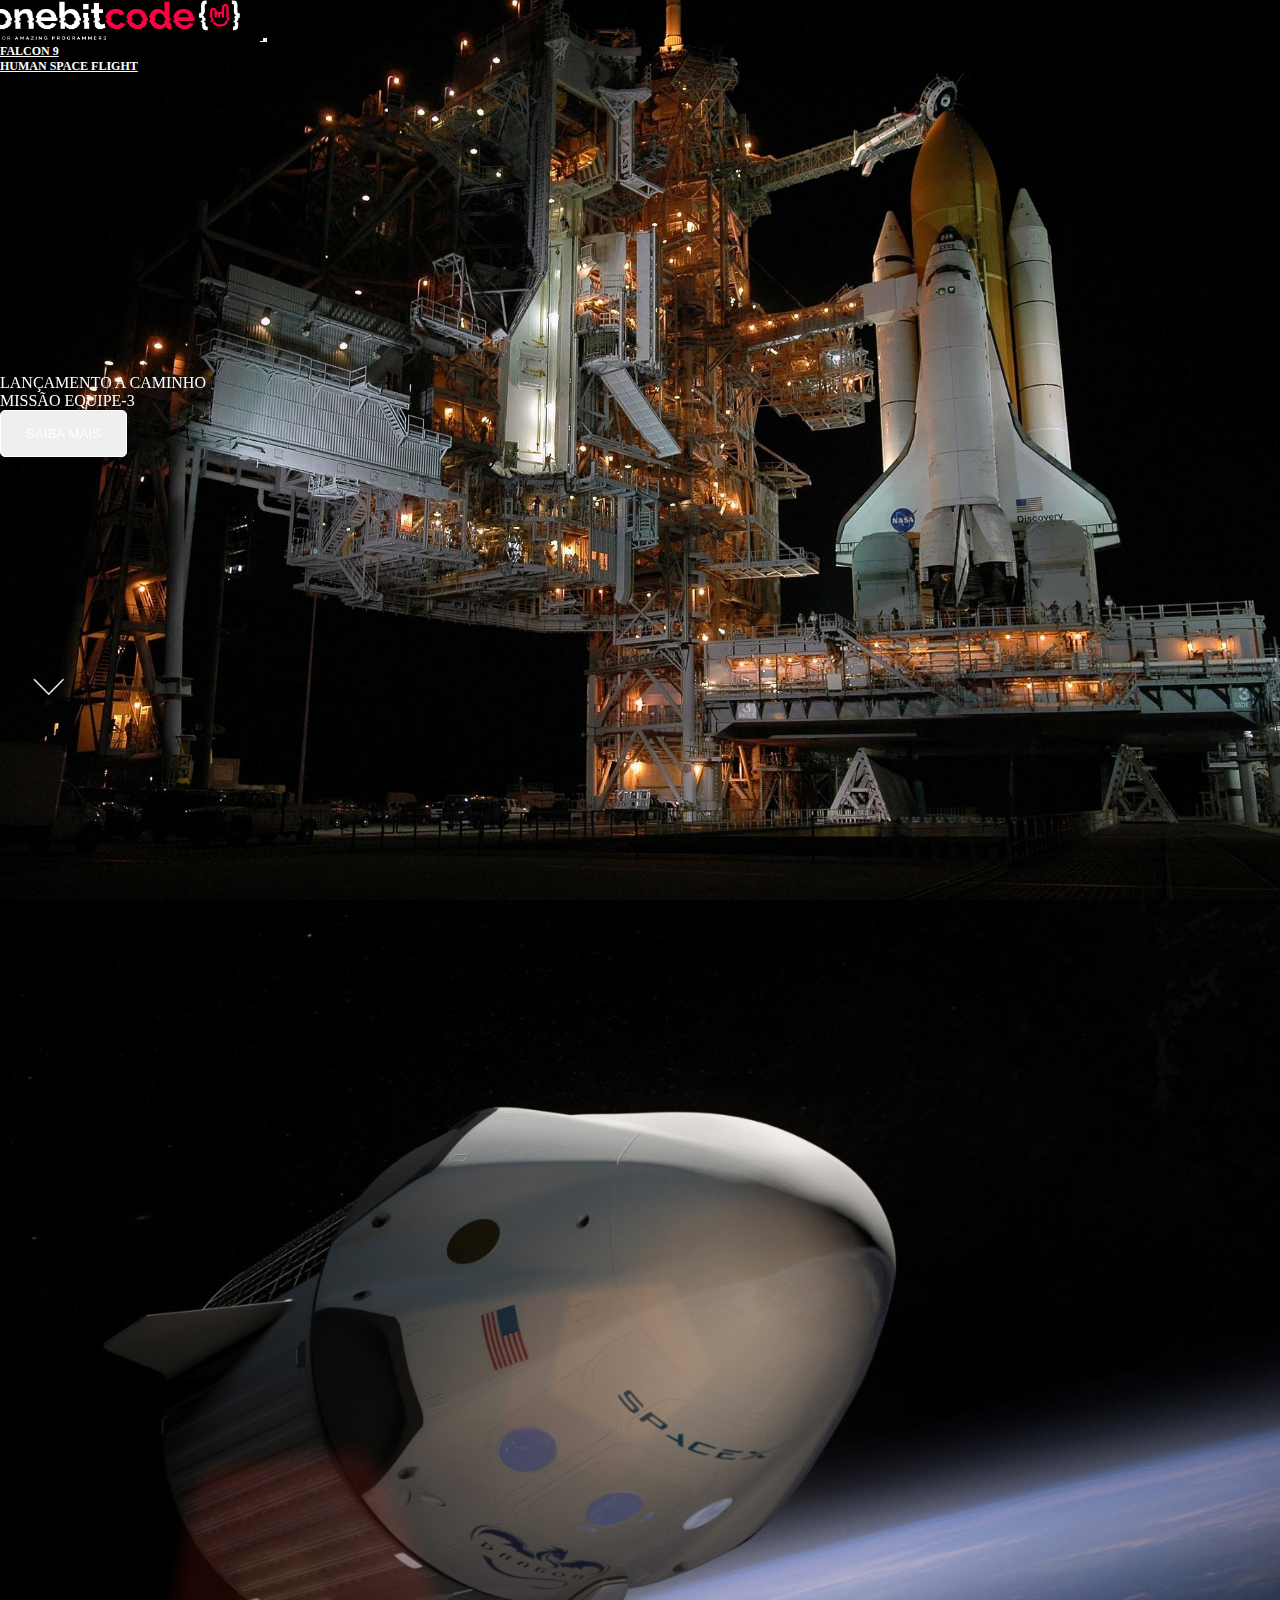
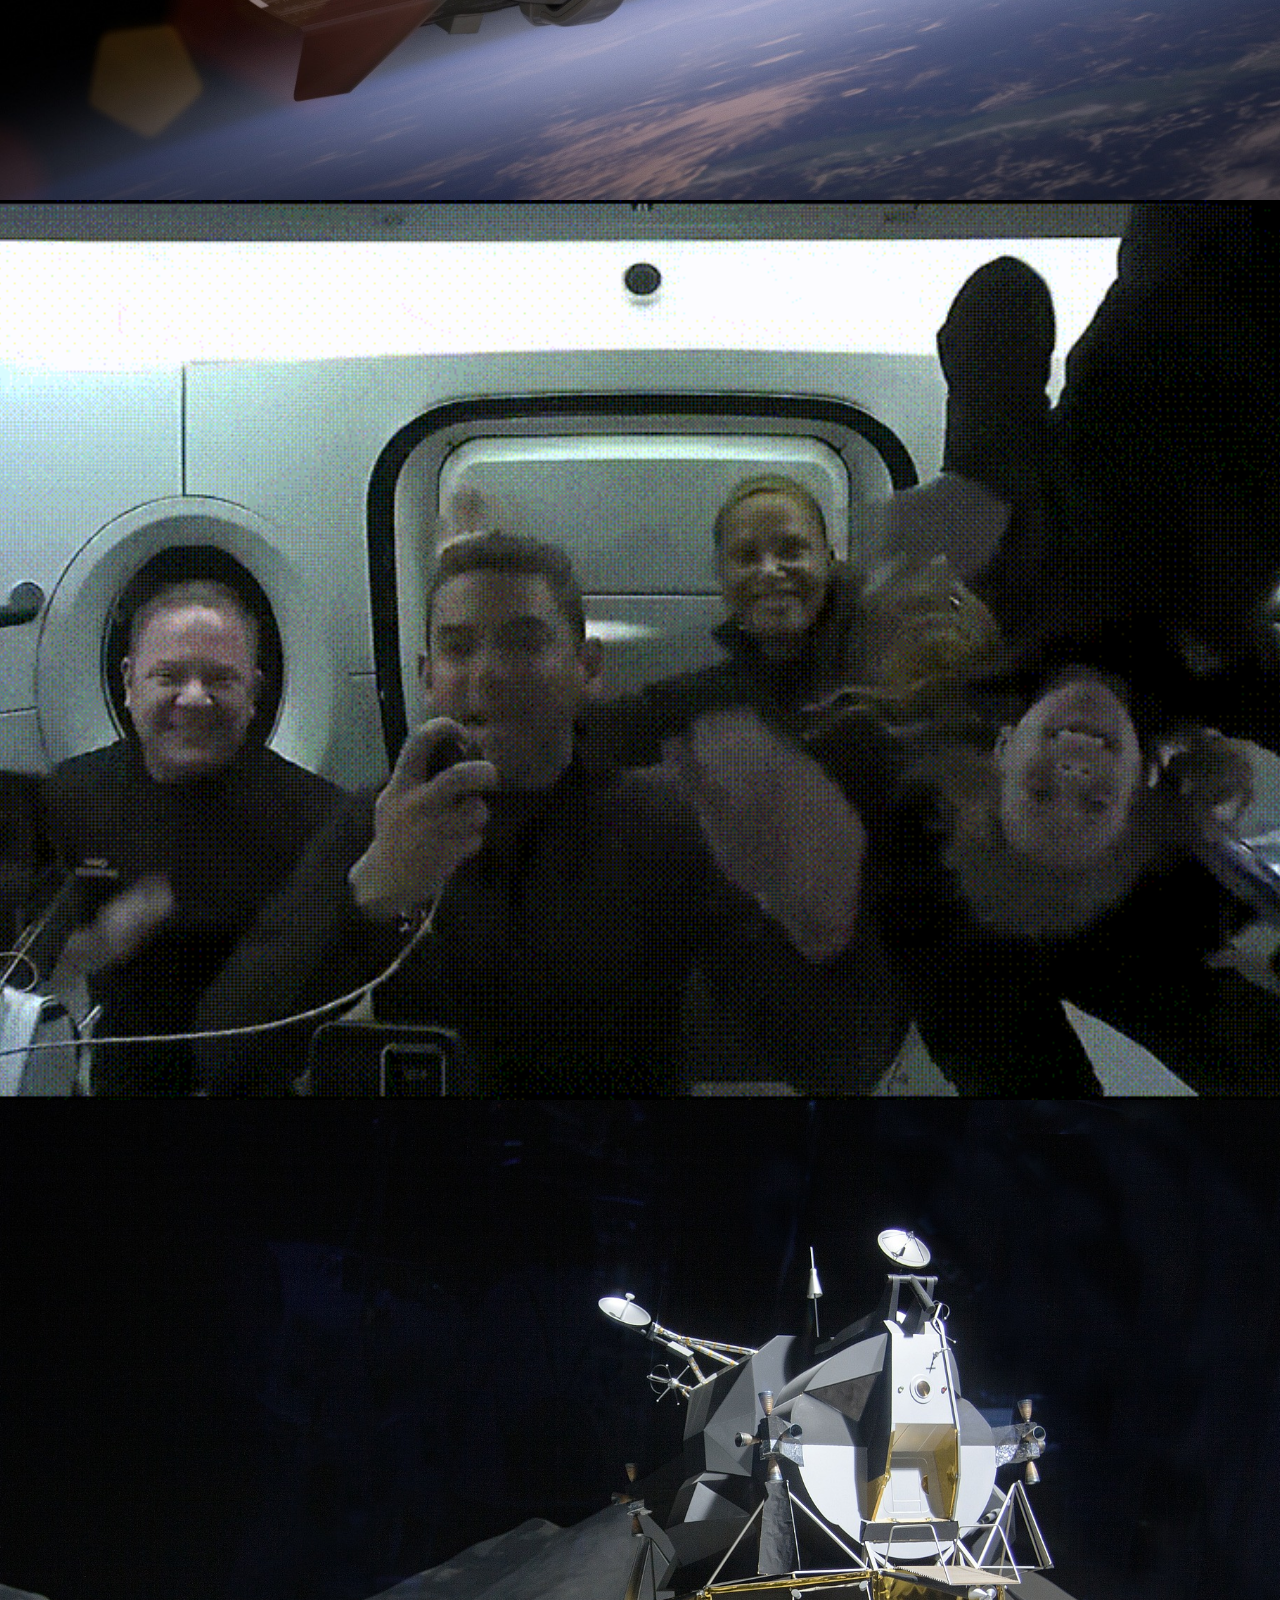
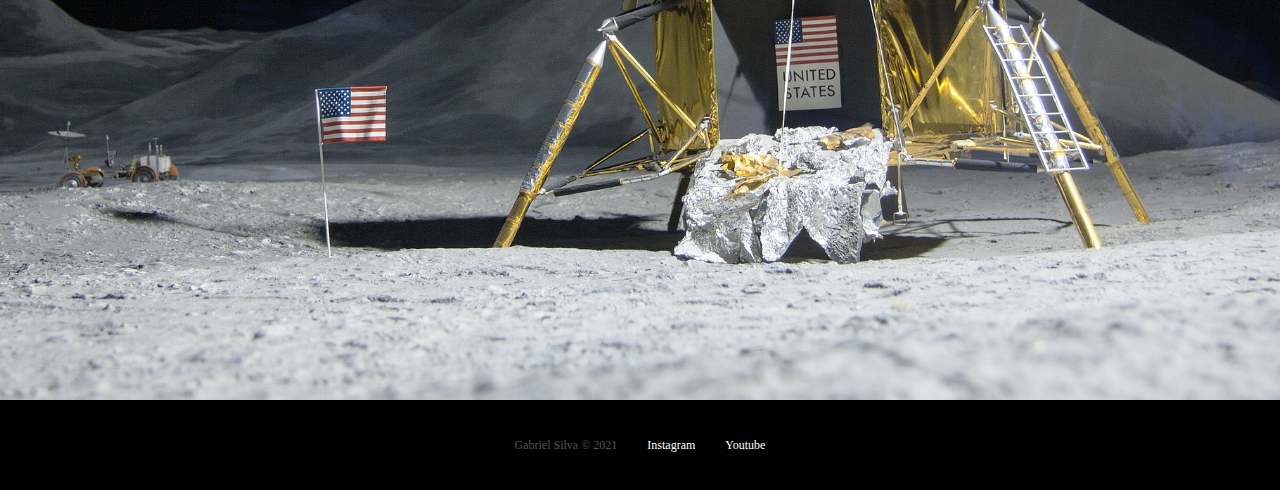
<file: index.html>
<!DOCTYPE html>
<html lang="pt-br">

<head>
    <meta charset="UTF-8">
    <meta http-equiv="X-UA-Compatible" content="IE=edge">
    <meta name="viewport" content="width=device-width, initial-scale=1.0">

    <!--Instalação CSS-->
    <link href="https://cdn.jsdelivr.net/npm/bootstrap@5.1.3/dist/css/bootstrap.min.css" rel="stylesheet"
        integrity="sha384-1BmE4kWBq78iYhFldvKuhfTAU6auU8tT94WrHftjDbrCEXSU1oBoqyl2QvZ6jIW3" crossorigin="anonymous">
    <!-- Link CSS -->
    <link rel="stylesheet" href="./css/style.css">
    <!-- Link FAVICON -->
    <link rel="shortcut icon" href="./images/favicon.png" type="image/x-icon">
    <!-- Link Lib Animation-->
    <link rel="stylesheet" href="https://unpkg.com/aos@next/dist/aos.css" />
    <title>OnebitX</title>
</head>

<body>

    <div class="container-fluid container00 container01">
        <div class="container">
            <header class="header">
                <nav class="navbar navbar-expand-lg navbar-dark bg-transparent pt-4">
                    <div class="container-fluid">
                        <a class="navbar-brand" href="/index.html">
                            <img src="./images/logo-obc-2021-darkbg.png" class="logoNav" alt="logoOneBitCode">
                        </a>
                        <button class="navbar-toggler" type="button" data-bs-toggle="collapse"
                            data-bs-target="#navbarNav" aria-controls="navbarNav" aria-expanded="false"
                            aria-label="Toggle navigation">
                            <span class="navbar-toggler-icon"></span>
                        </button>
                        <div class="collapse navbar-collapse navBarColor" id="navbarNav">
                            <ul class="navbar-nav">
                                <li class="nav-item">
                                    <a class="nav-link" id="navItem" href="./pages/falcon9.html">FALCON 9</a>
                                </li>
                                <li class="nav-item">
                                    <a class="nav-link" id="navItem" href="./pages/human_space.html">HUMAN SPACE
                                        FLIGHT</a>
                                </li>
                            </ul>
                        </div>
                    </div>
                </nav>
            </header>
        </div>
        <div class="container titlePadding" data-aos="fade-up" data-aos-duration="1500">
            <p class="h5">LANÇAMENTO A CAMINHO</p>
            <P class="h1">MISSÃO EQUIPE-3</P>
            <button type="button" class="btn btn-outline-light mt-5">SAIBA MAIS</button>
        </div>
        <div class="container text-center">
            <img src="./images/home/arrowDown.gif" alt="arrowDown" class="arrowDown" />
        </div>
    </div>
    <div class="container-fluid container00 container02">
        <div class="container titlePadding" data-aos="fade-right" data-aos-duration="1500">
            <p class="h5">MISSÃO CONCLUÍDA</p>
            <p class="h1 shortTitle">MISSÃO EQUIPE-2 RETORNOU PARA A TERRA</p>
            <button type="button" class="btn btn-outline-light mt-5">SAIBA MAIS</button>
        </div>
    </div>
    <div class="container-fluid container00 container03">
        <div class="container titlePadding" data-aos="fade-down" data-aos-duration="1500">
            <p class="h5">MISSÃO CONCLUÍDA</p>
            <p class="h1 shortTitle">DRAGON RETORNOU PARA A TERRA</p>
            <button type="button" class="btn btn-outline-light mt-5">SAIBA MAIS</button>
        </div>
    </div>
    <div class="container-fluid container00 container04">
        <div class="container titlePadding" data-aos="fade-down-right" data-aos-duration="1500">
            <p class="h1 mediumTitle">STARSHIP POUSA ASTRONAUTAS DA NASA NA LUA</p>
            <button type="button" class="btn btn-outline-light mt-5">SAIBA MAIS</button>
        </div>
    </div>
    <footer class="container-fluid footer">
        <span class="obcFooter">Gabriel Silva &copy; 2021</span>
        <a href="www.instagram.com/bielsilva28/" target="blank">Instagram</a>
        <a href="www.youtube.com" target="blank">Youtube</a>
    </footer>


    <!--Instalação JS-->
    <script src="https://cdn.jsdelivr.net/npm/bootstrap@5.1.3/dist/js/bootstrap.bundle.min.js"
        integrity="sha384-ka7Sk0Gln4gmtz2MlQnikT1wXgYsOg+OMhuP+IlRH9sENBO0LRn5q+8nbTov4+1p"
        crossorigin="anonymous"></script>
    <!-- Scrip Lib Animation -->
    <script src="https://unpkg.com/aos@2.3.1/dist/aos.js"></script>
    <script>AOS.init();</script>
</body>

</html>
</file>
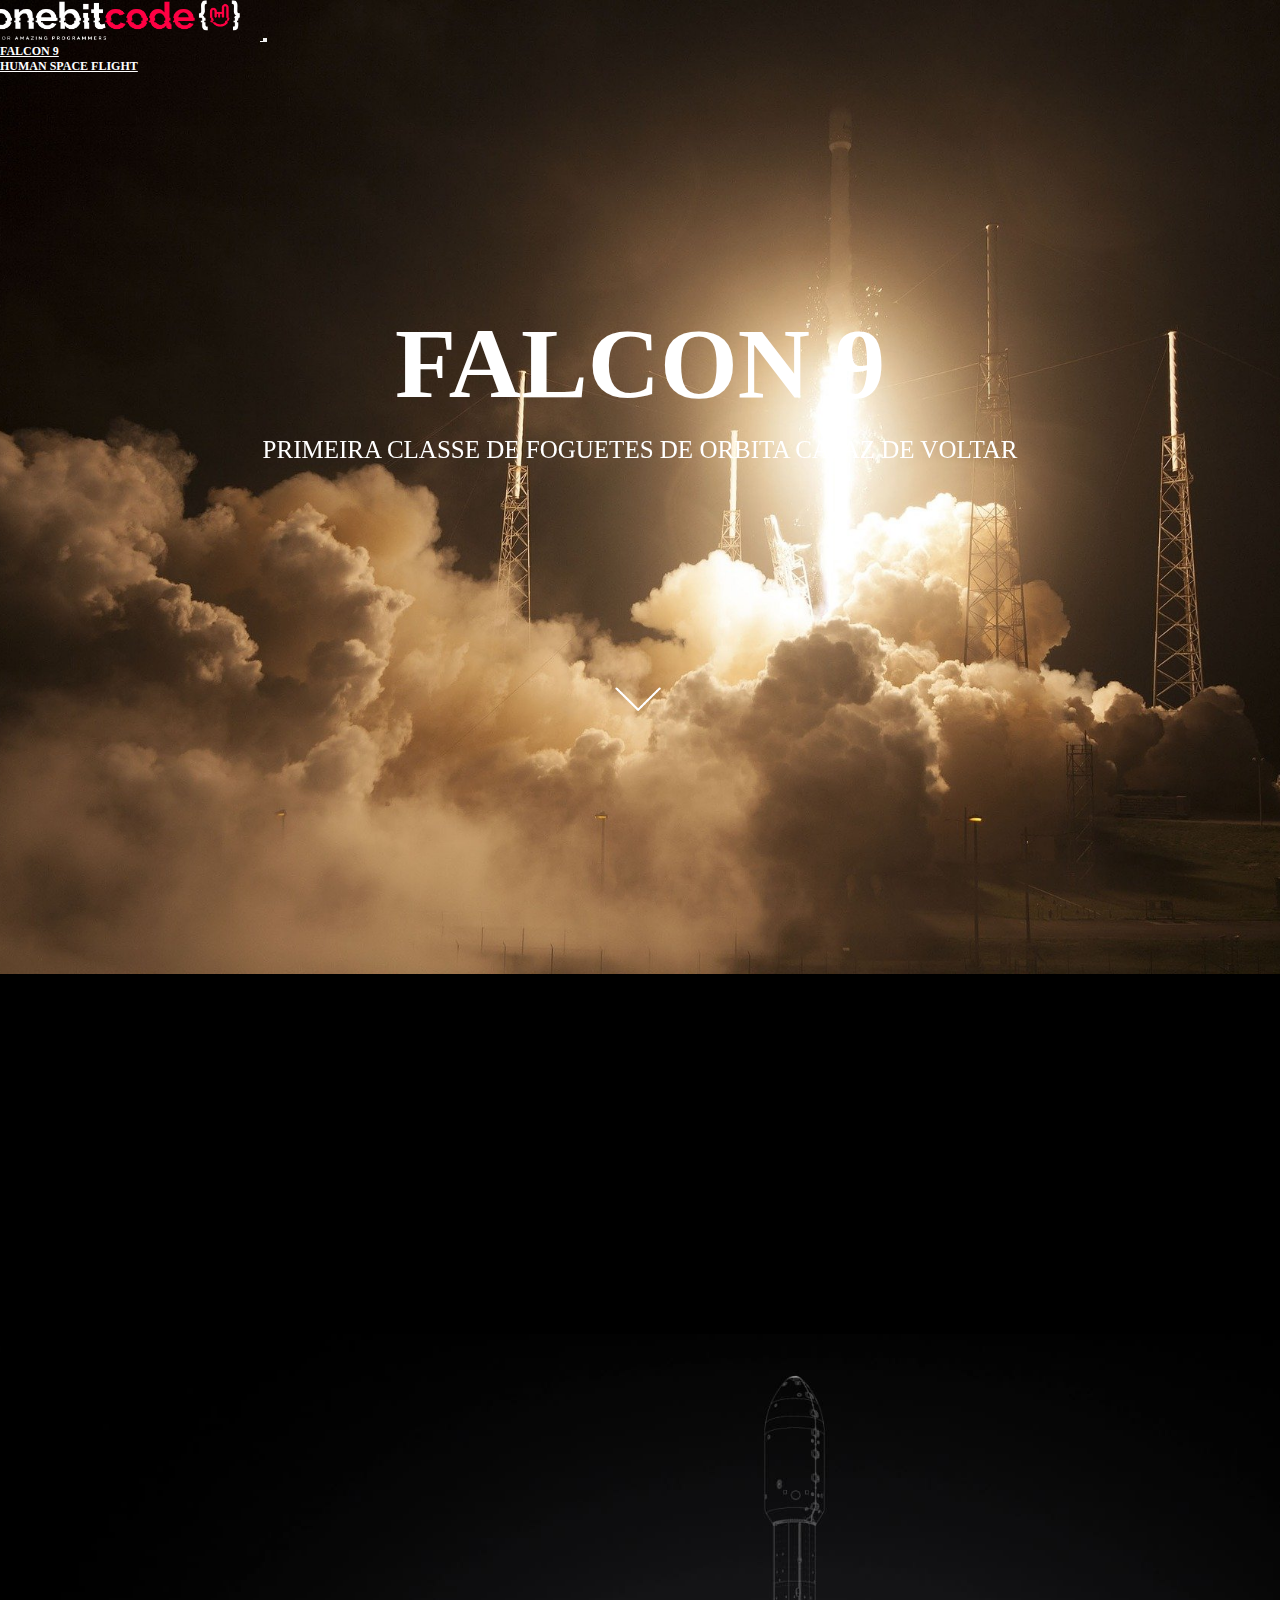
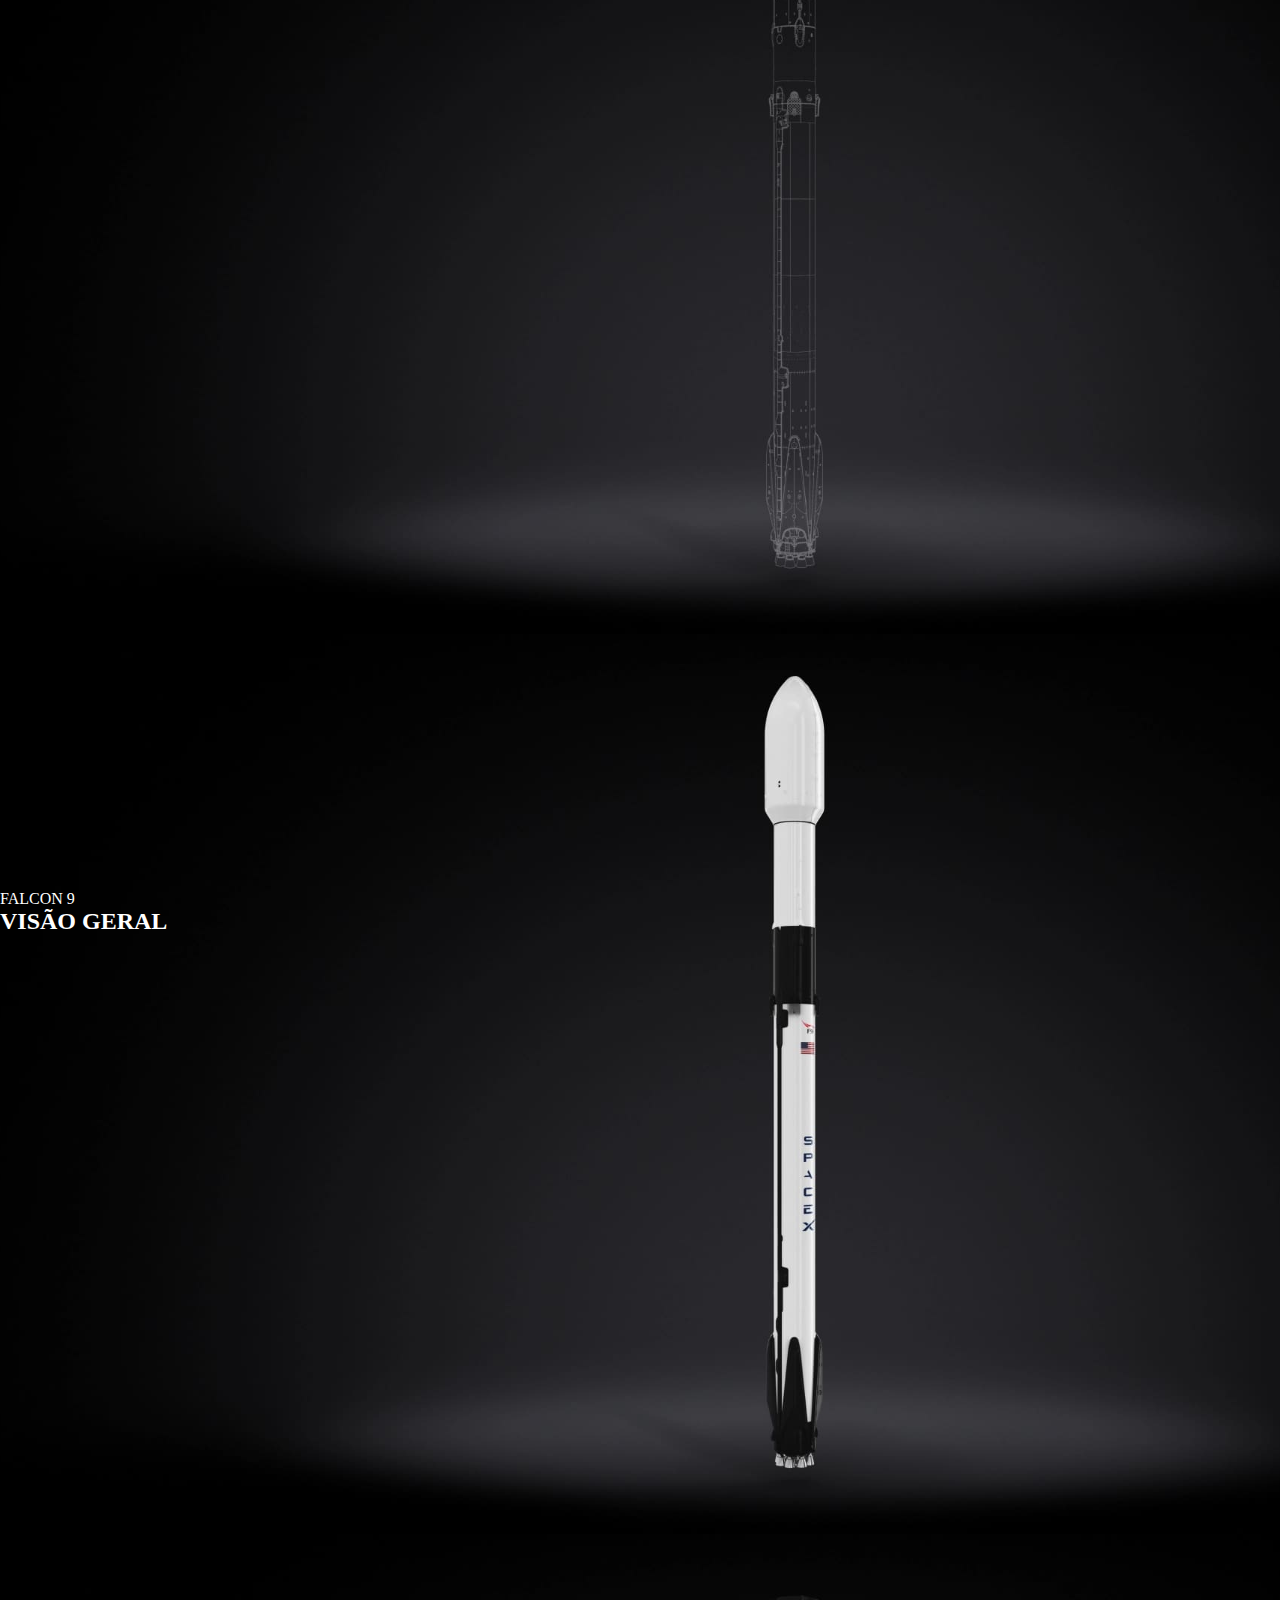
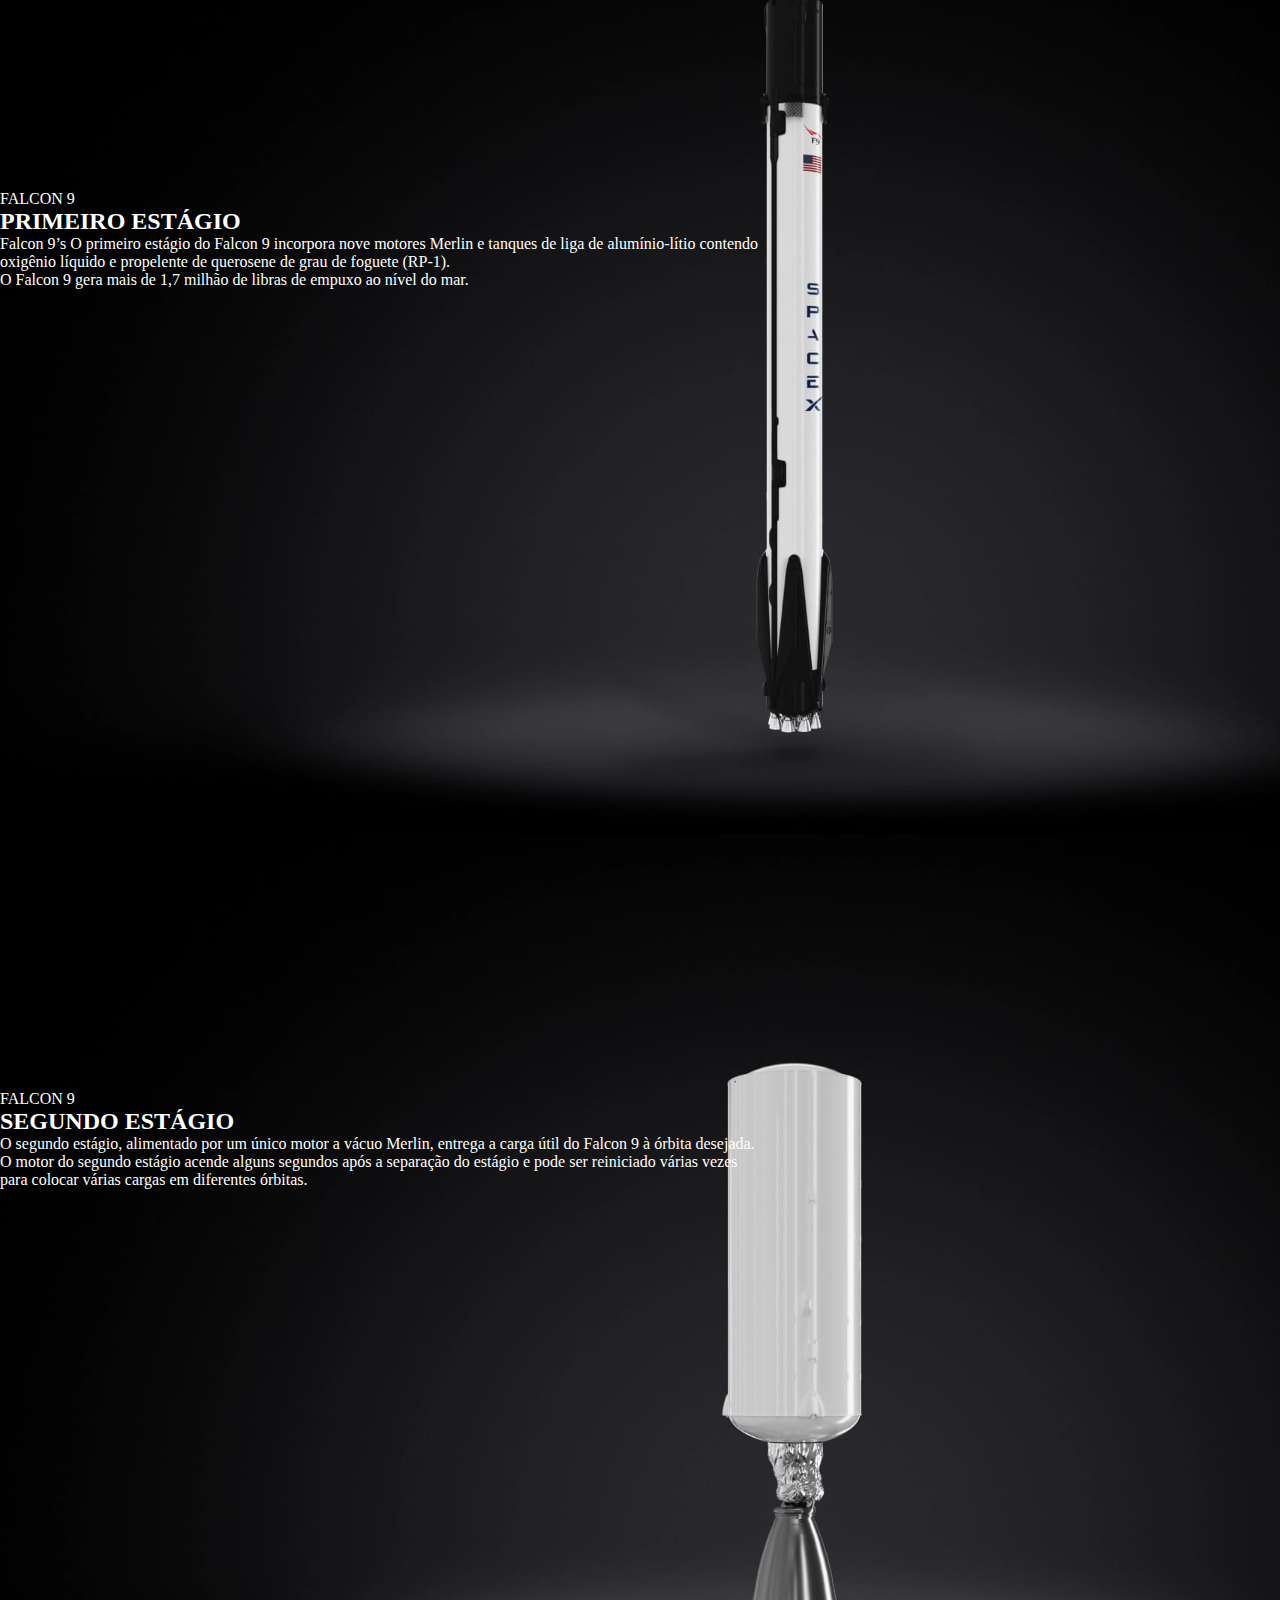
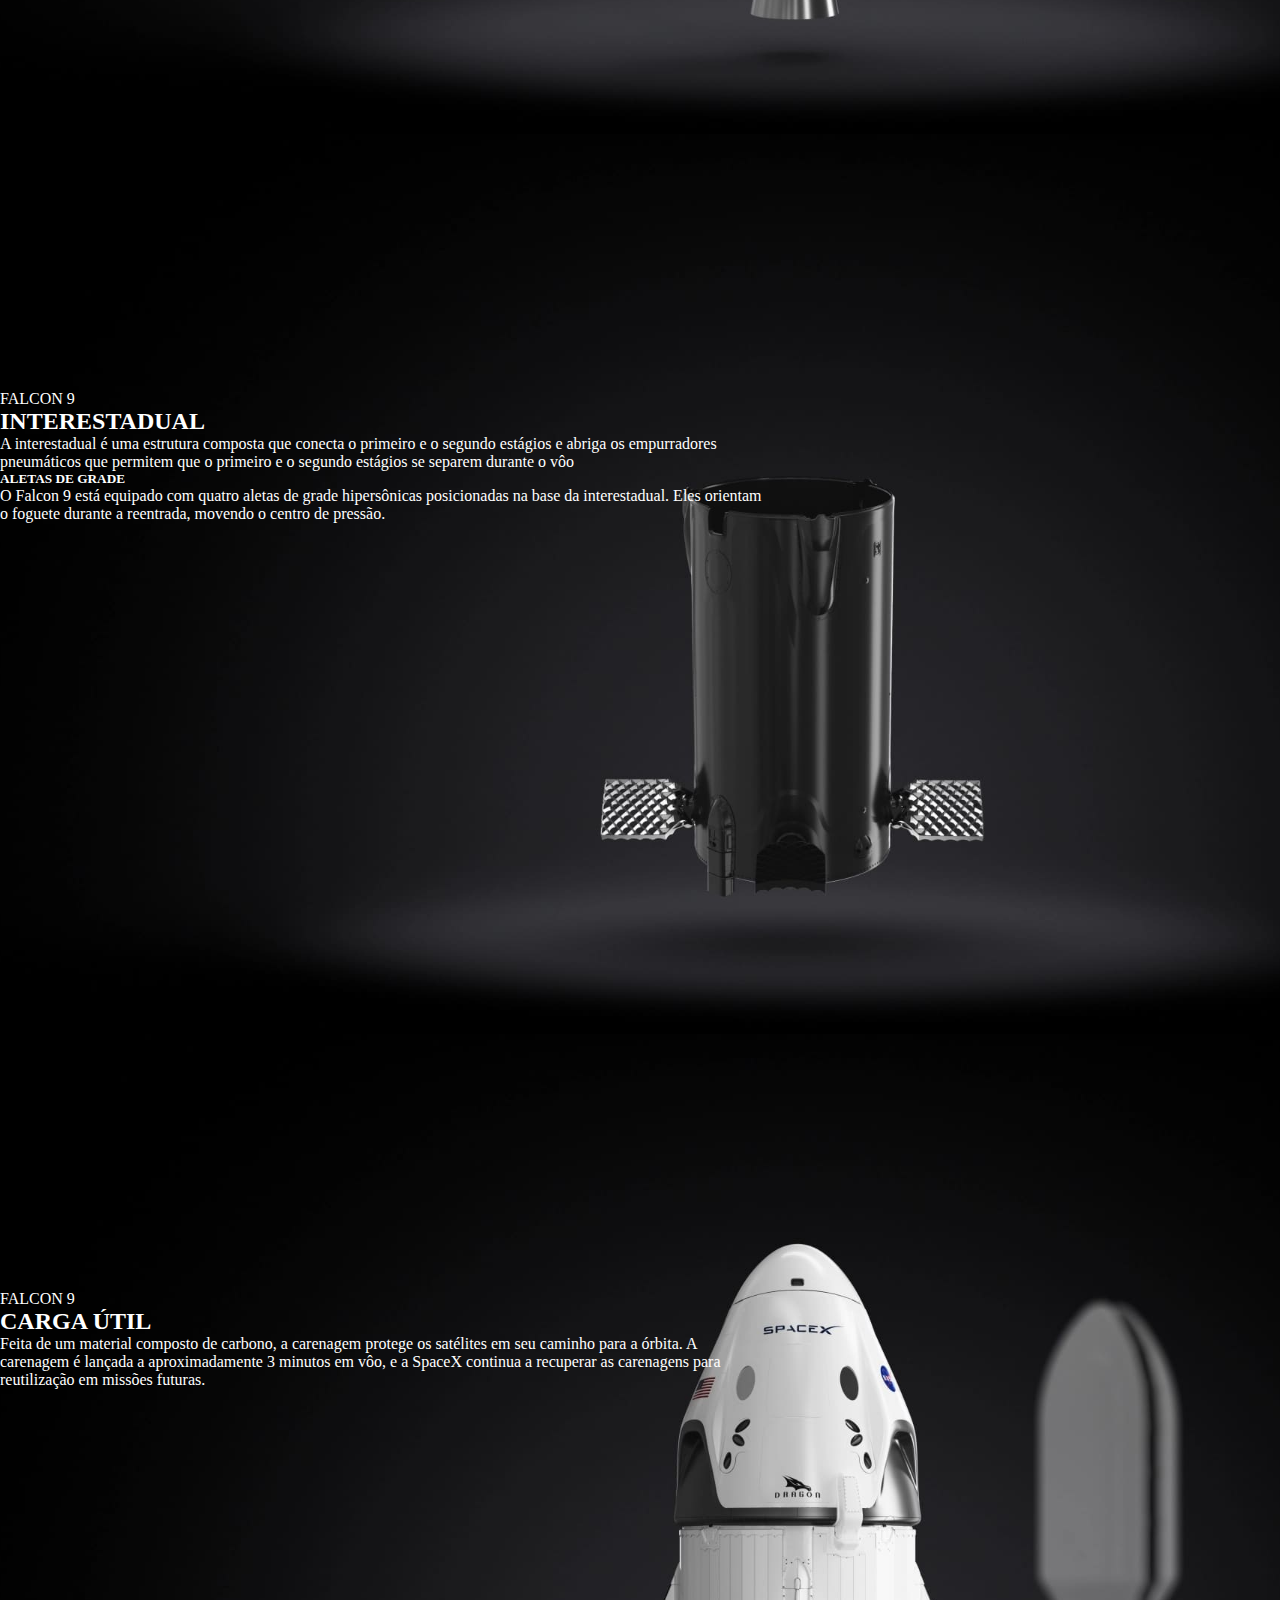
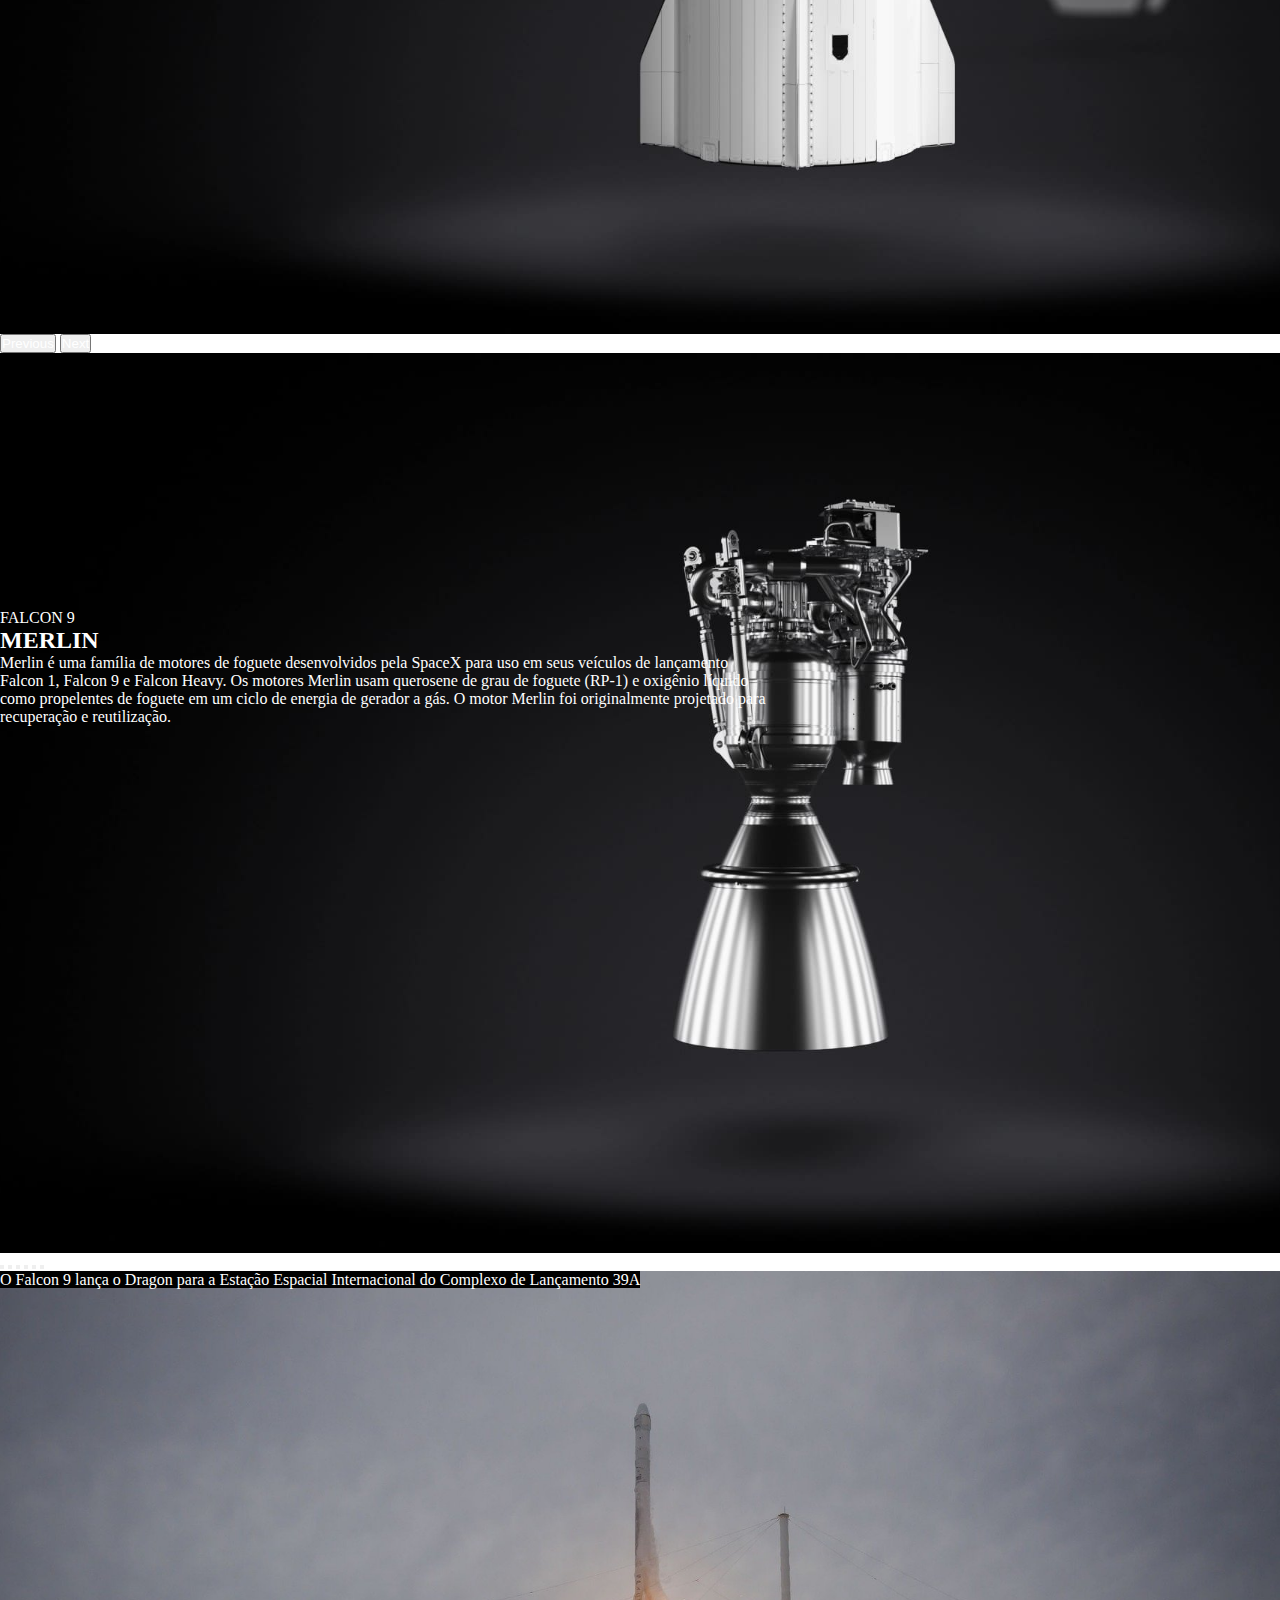
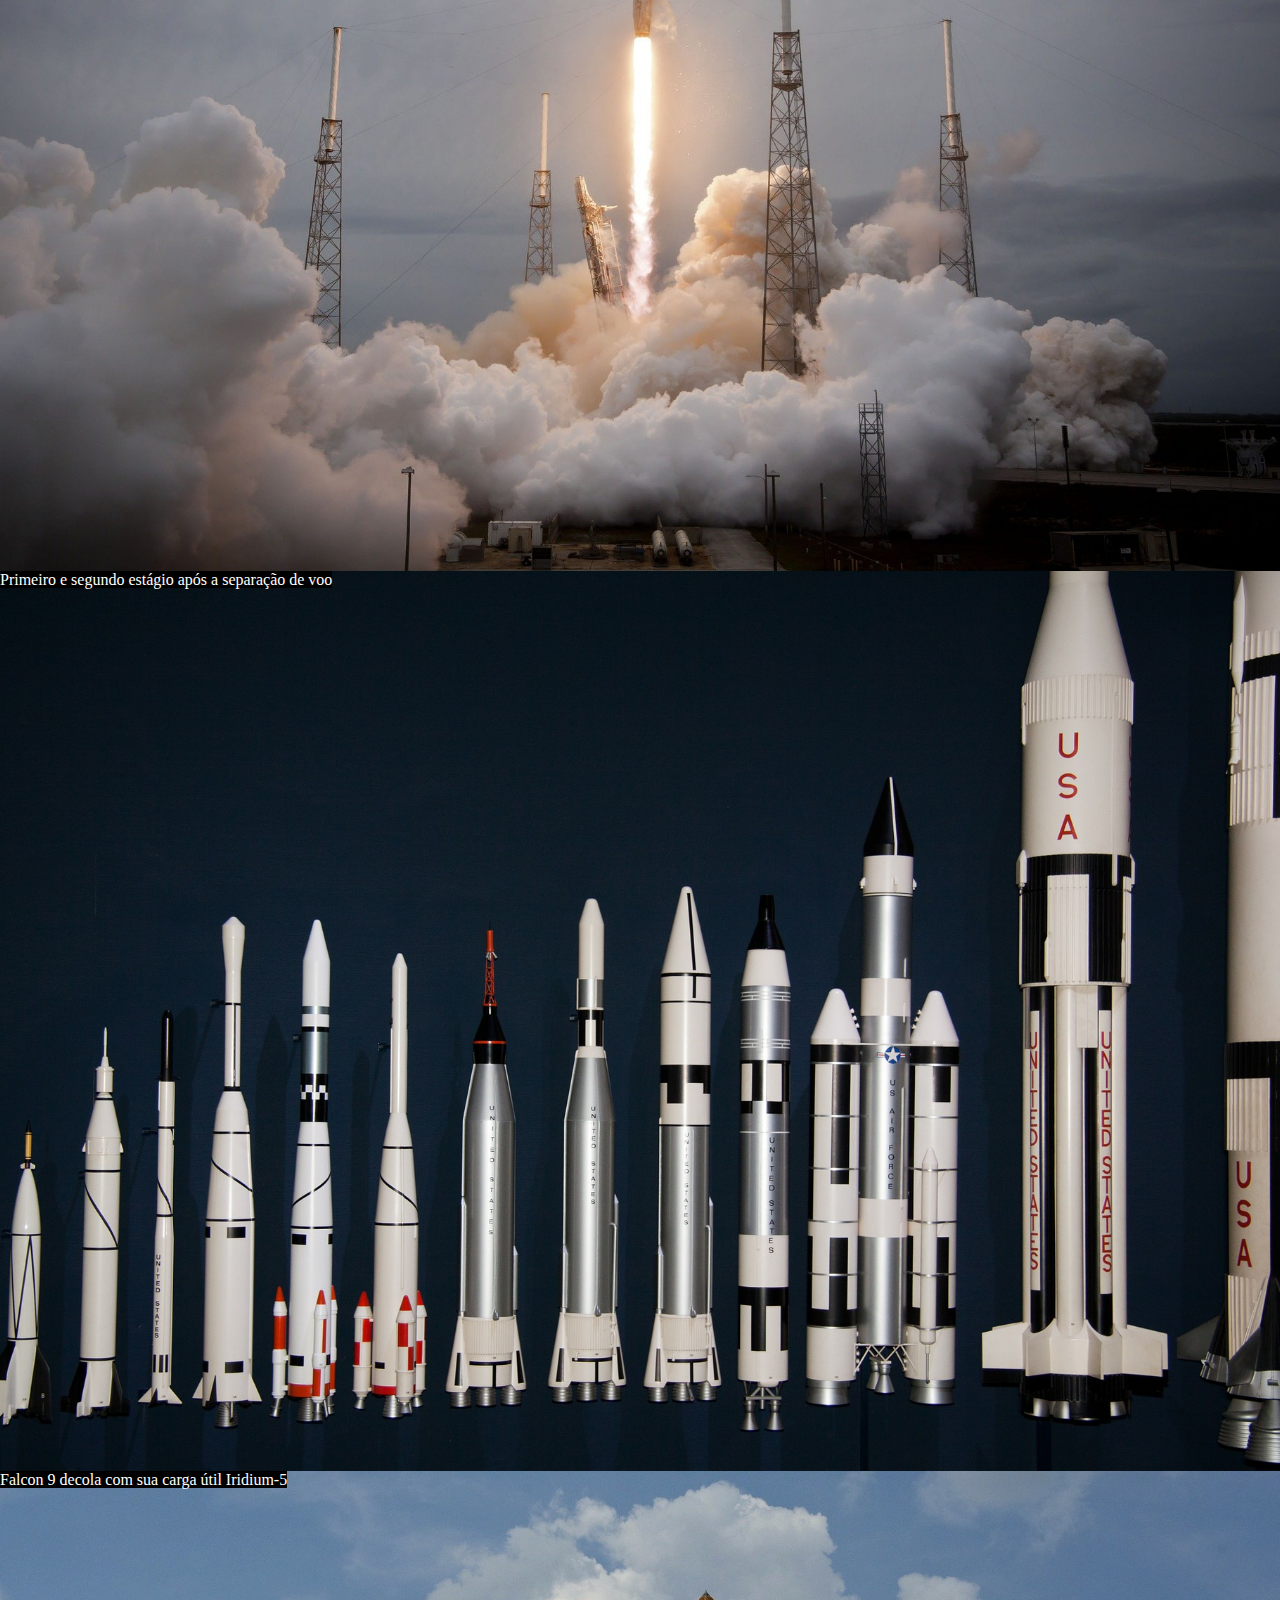
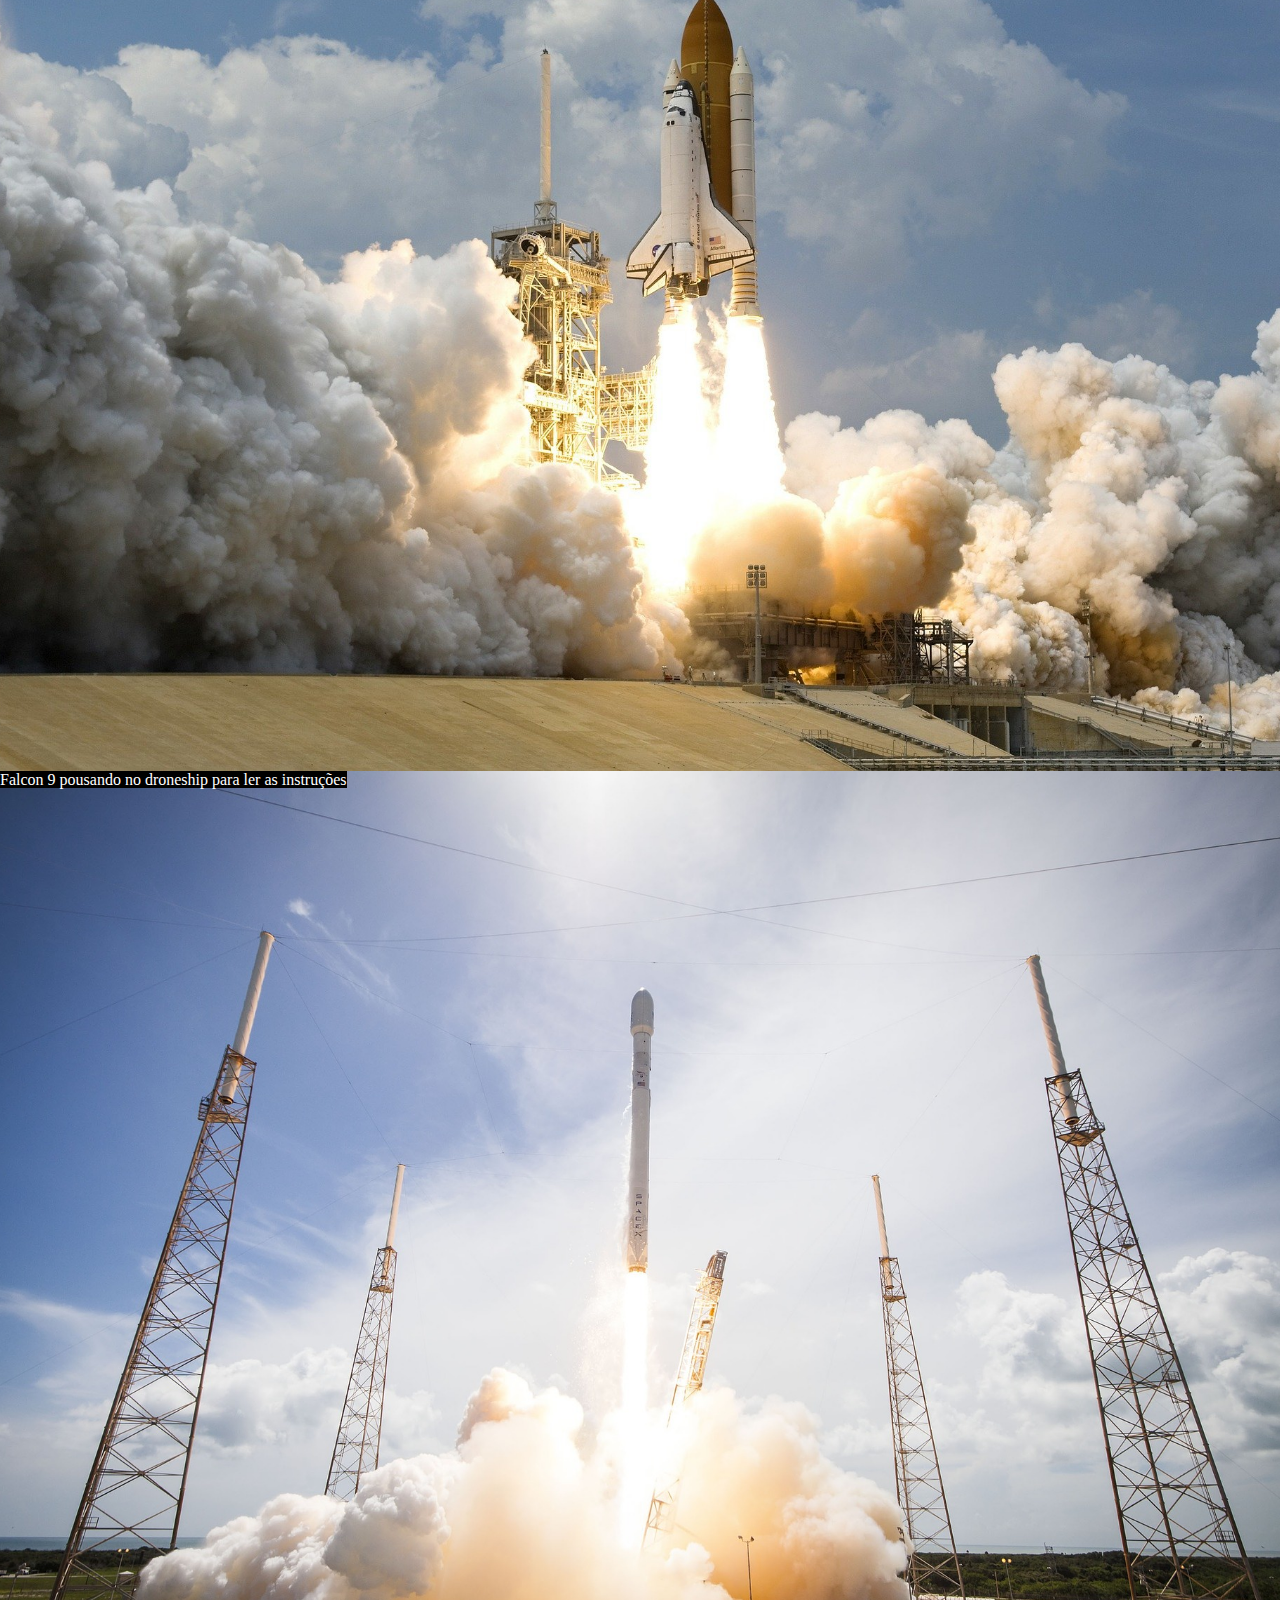
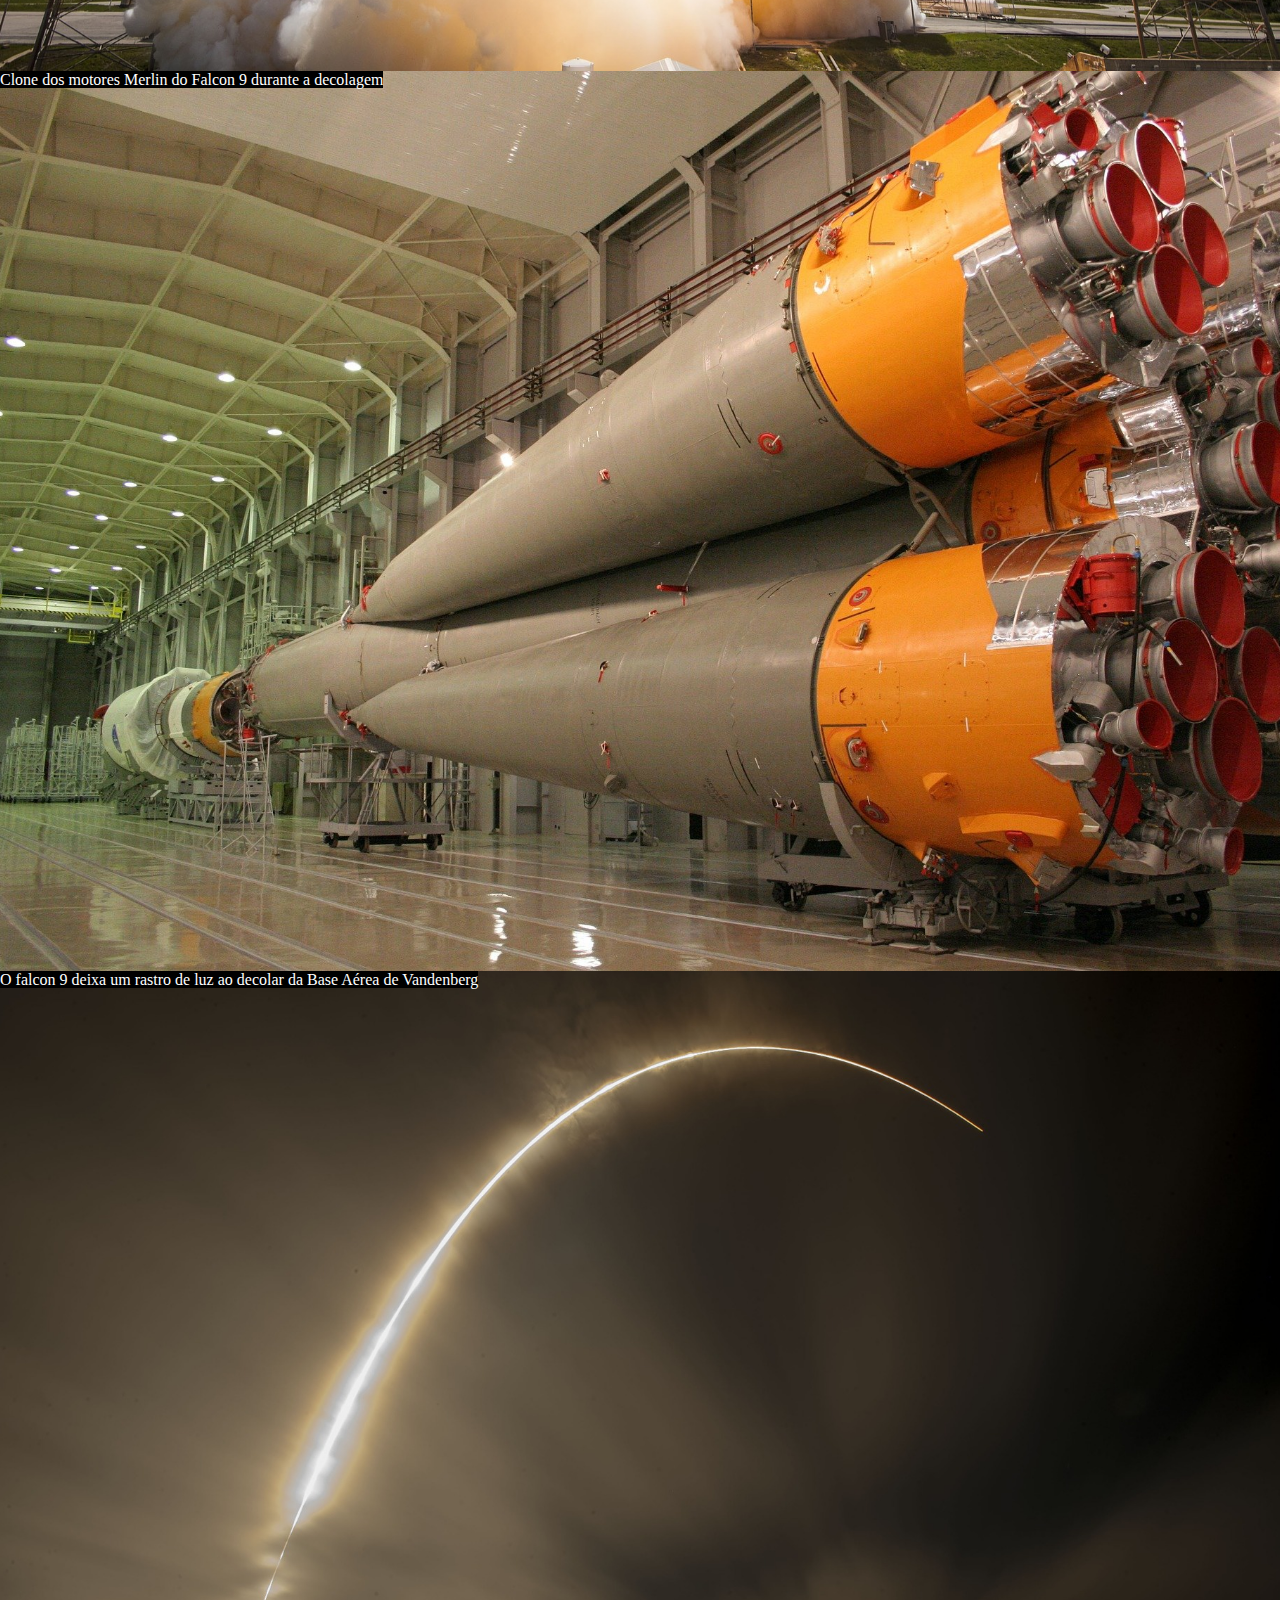
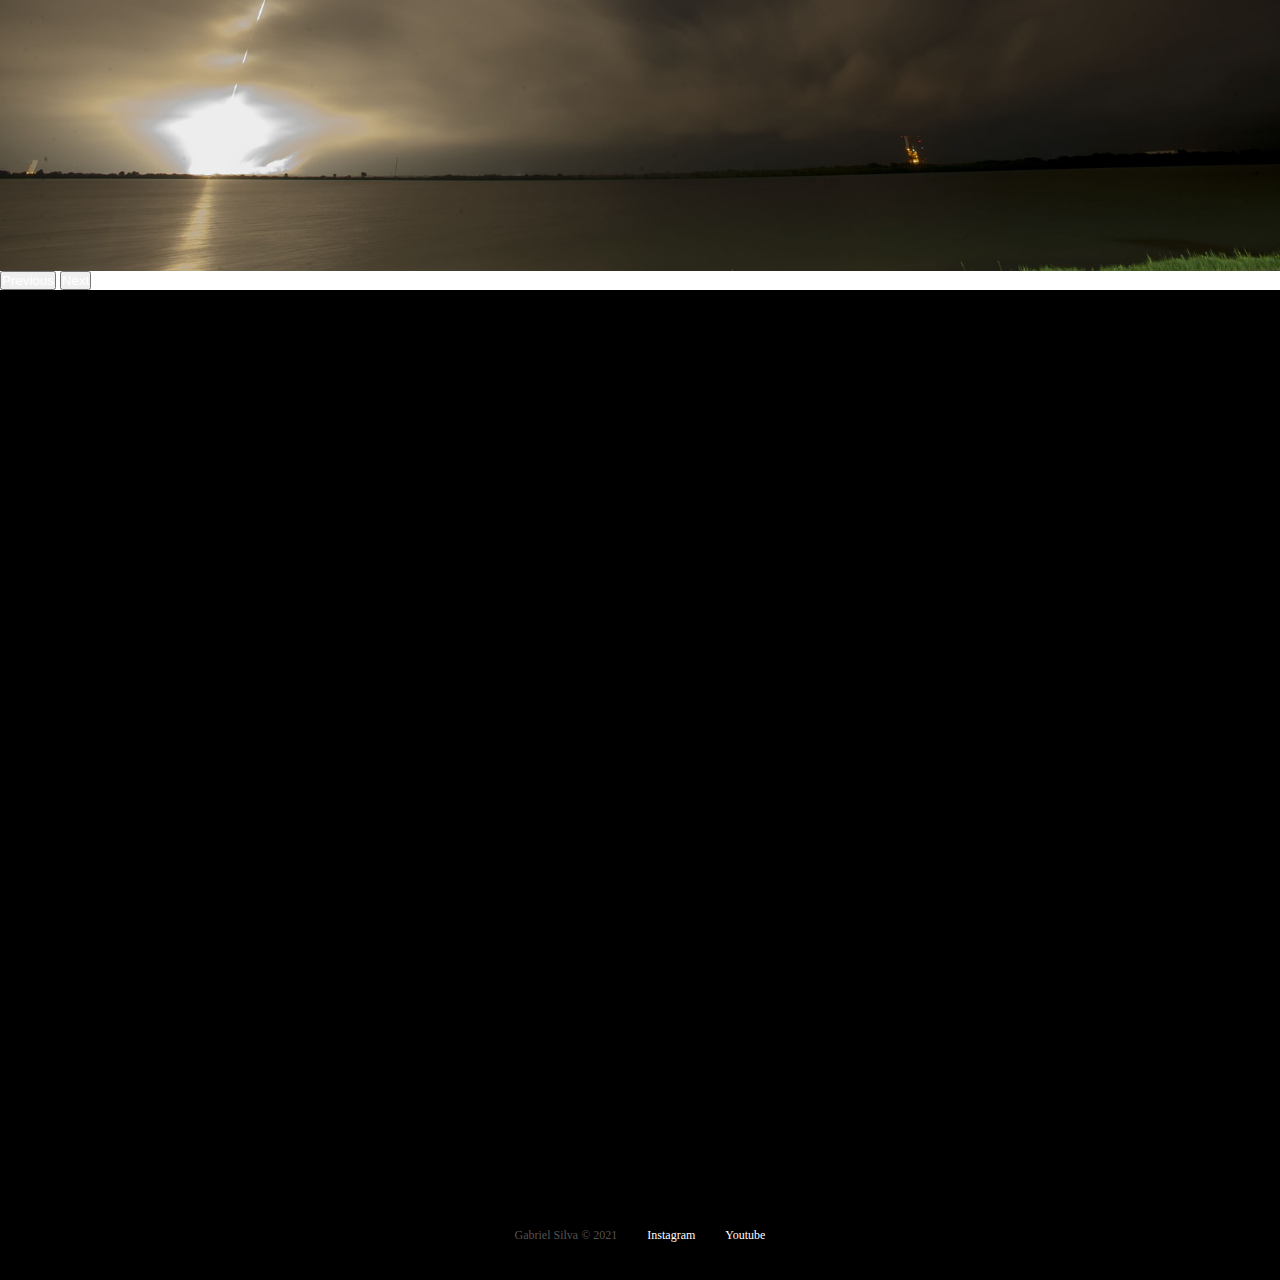
<file: pages/falcon9.html>
<!DOCTYPE html>
<html lang="pt-br">

<head>
    <meta charset="UTF-8">
    <meta http-equiv="X-UA-Compatible" content="IE=edge">
    <meta name="viewport" content="width=device-width, initial-scale=1.0">

    <!--Instalação CSS-->
    <link href="https://cdn.jsdelivr.net/npm/bootstrap@5.1.3/dist/css/bootstrap.min.css" rel="stylesheet"
        integrity="sha384-1BmE4kWBq78iYhFldvKuhfTAU6auU8tT94WrHftjDbrCEXSU1oBoqyl2QvZ6jIW3" crossorigin="anonymous">
    <!-- Link CSS -->
    <link rel="stylesheet" href="../css/style.css">
    <!-- Link FAVICON -->
    <link rel="shortcut icon" href="../images/favicon.png" type="image/x-icon">
    <!-- Link Lib Animation-->
    <link rel="stylesheet" href="https://unpkg.com/aos@next/dist/aos.css" />

    <title>OnebitX - Human Space Flight</title>
</head>

<body>
    <div class="container-fluid container00 container10">
        <div class="container">
            <header class="header">
                <nav class="navbar navbar-expand-lg navbar-dark bg-transparent pt-4">
                    <div class="container-fluid">
                        <a class="navbar-brand" href="../index.html">
                            <img src="../images/logo-obc-2021-darkbg.png" class="logoNav" alt="logoOneBitCode">
                        </a>
                        <button class="navbar-toggler" type="button" data-bs-toggle="collapse"
                            data-bs-target="#navbarNav" aria-controls="navbarNav" aria-expanded="false"
                            aria-label="Toggle navigation">
                            <span class="navbar-toggler-icon"></span>
                        </button>
                        <div class="collapse navbar-collapse navBarColor" id="navbarNav">
                            <ul class="navbar-nav">
                                <li class="nav-item">
                                    <a class="nav-link" id="navItem" href="../pages/falcon9.html">FALCON 9</a>
                                </li>
                                <li class="nav-item">
                                    <a class="nav-link" id="navItem" href="../pages/human_space.html">HUMAN SPACE
                                        FLIGHT</a>
                                </li>
                            </ul>
                        </div>
                    </div>
                </nav>
            </header>
        </div>
        <div class="container text-center container02Content" data-aos="fade-up" data-aos-duration="1500">
            <h1>FALCON 9</h1>
            <p>PRIMEIRA CLASSE DE FOGUETES DE ORBITA CAPAZ DE VOLTAR</p>
            <img src="../images/humanFlight/arrowDown.gif" alt="arrowDown" class="arrowDown" />
        </div>
    </div>
    <div class="container-fluid descripFalcon">
        <div>
            <h2 data-aos="flip-up" data-aos-duration="1500">126</h2>
            <p data-aos="flip-left" data-aos-duration="1500">LANÇAMENTOS TOTAIS</p>
        </div>
        <div>
            <h2 data-aos="flip-left" data-aos-duration="1500">86</h2>
            <p data-aos="flip-down" data-aos-duration="1500">DESEMBARQUES TOTAIS</p>
        </div>
        <div>
            <h2 data-aos="flip-right" data-aos-duration="1500">68</h2>
            <p data-aos="flip-left" data-aos-duration="1500">FOGUETES RECUPERADOS</p>
        </div>
    </div>
    <div class="container-fluid container00 container11">
        <div class="container textFalcon" data-aos="fade-right" data-aos-duration="2000">
            <p>O Falcon 9 é um foguete reutilizável de dois estágios projetado e fabricado pela
                SpaceX para o
                transporte confiável e seguro de pessoas e cargas úteis para a órbita da Terra e além. Falcon 9 é o
                primeiro foguete reutilizável de classe orbital do mundo. A capacidade de reutilização permite que a
                SpaceX refile as partes mais caras do foguete, o que, por sua vez, reduz o custo do acesso ao espaço.
            </p>
        </div>
    </div>
    <div id="carouselExampleInterval" class="carousel slide" data-bs-ride="carousel">
        <div class="carousel-inner">
            <div class="carousel-item container00 carrousel01 active" data-bs-interval="10000">
                <div class="container viewAdjustment">
                    <p>FALCON 9</p>
                    <h2>VISÃO GERAL</h2>
                    <table class="table tableAdjustment">
                        <tbody>
                            <tr data-aos="fade-right" data-aos-duration="1500" class="aos-init aos animate">
                                <td>Altura</td>
                                <td class="text-end">70m/229.6f</td>
                            </tr>
                            <tr data-aos="fade-right" data-aos-duration="1500" class="aos-init aos animate">
                                <td>DIAMETRO</td>
                                <td class="text-end">3.7 m / 12ft</td>
                            </tr>
                            <tr data-aos="fade-right" data-aos-duration="1500" class="aos-init aos animate">
                                <td>MASSA</td>
                                <td class="text-end">549,054 kg / 1,207,920 lb</td>
                            </tr>
                            <tr data-aos="fade-right" data-aos-duration="1500" class="aos-init aos animate">
                                <td>CARGA MÁXIMA PARA LEO</td>
                                <td class="text-end">22,800 kg / 50,265 lb</td>
                            </tr>
                            <tr data-aos="fade-right" data-aos-duration="1500" class="aos-init aos animate">
                                <td>CARGA MÁXIMA PARA GTO</td>
                                <td class="text-end">8,300 kg / 18,300 lb
                                </td>
                            </tr>
                            <tr data-aos="fade-right" data-aos-duration="1500" class="aos-init aos animate">
                                <td>CARGA MÁXIMA PARA MARTE </td>
                                <td class="text-end">4,020 kg / 8,860 lb</td>
                            </tr>
                        </tbody>
                    </table>
                </div>
            </div>
            <div class="carousel-item container00 carrousel02 " data-bs-interval="10000">
                <div class="container viewAdjustment">
                    <p>FALCON 9</p>
                    <h2>PRIMEIRO ESTÁGIO</h2>
                    <p>Falcon 9’s O primeiro estágio do Falcon 9 incorpora nove motores Merlin e tanques de liga de
                        alumínio-lítio contendo oxigênio líquido e propelente de querosene de grau de foguete (RP-1).
                    </p>
                    <p>O Falcon 9 gera mais de 1,7 milhão de libras de empuxo ao nível do mar.</p>
                </div>
            </div>
            <div class="carousel-item container00 carrousel03 " data-bs-interval="10000">
                <div class="container viewAdjustment">
                    <p>FALCON 9</p>
                    <h2>SEGUNDO ESTÁGIO</h2>
                    <p>O segundo estágio, alimentado por um único motor a vácuo Merlin, entrega a carga útil do Falcon 9
                        à órbita desejada. O motor do segundo estágio acende alguns segundos após a separação do estágio
                        e pode ser reiniciado várias vezes para colocar várias cargas em diferentes órbitas.
                    </p>
                    <table class="table tableAdjustment">
                        <tbody>
                            <tr data-aos="fade-right" data-aos-duration="1500" class="aos-init aos animate">
                                <td>NÚMERO DE MOTORES</td>
                                <td class="text-end">1 vacuum</td>
                            </tr>
                            <tr data-aos="fade-right" data-aos-duration="1500" class="aos-init aos animate">
                                <td>TEMPO DE QUEIMA</td>
                                <td class="text-end">397seg</td>
                            </tr>
                            <tr data-aos="fade-right" data-aos-duration="1500" class="aos-init aos animate">
                                <td>IMPULSO</td>
                                <td class="text-end">981 kN / 220.500 lbf</td>
                            </tr>
                        </tbody>
                    </table>
                </div>

            </div>
            <div class="carousel-item container00 carrousel04 " data-bs-interval="10000">
                <div class="container viewAdjustment">
                    <p>FALCON 9</p>
                    <h2>INTERESTADUAL</h2>
                    <p>A interestadual é uma estrutura composta que conecta o primeiro e o segundo estágios e abriga os
                        empurradores pneumáticos que permitem que o primeiro e o segundo estágios se separem durante o
                        vôo</p>
                    <h5>ALETAS DE GRADE</h5>
                    <p>O Falcon 9 está equipado com quatro aletas de grade hipersônicas posicionadas na base da
                        interestadual. Eles orientam o foguete durante a reentrada, movendo o centro de pressão.</p>
                </div>
            </div>
            <div class="carousel-item container00 carrousel05" data-bs-interval="10000">
                <div class="container viewAdjustment">
                    <p>FALCON 9</p>
                    <h2>CARGA ÚTIL</h2>
                    <p>Feita de um material composto de carbono, a carenagem protege os satélites em seu caminho para a
                        órbita. A carenagem é lançada a aproximadamente 3 minutos em vôo, e a SpaceX continua a
                        recuperar as carenagens para reutilização em missões futuras.</p>
                    <table class="table tableAdjustment">
                        <tbody>
                            <tr data-aos="fade-right" data-aos-duration="1500" class="aos-init aos animate">
                                <td>ALTURA</td>
                                <td class="text-end">13,1m /43 ft</td>
                            </tr>
                            <tr data-aos="fade-right" data-aos-duration="1500" class="aos-init aos animate">
                                <td>DIÂMETRO</td>
                                <td class="text-end">5,2m /17,1 ft</td>
                            </tr>
                        </tbody>
                    </table>
                </div>
            </div>
        </div>
        <button class="carousel-control-prev" type="button" data-bs-target="#carouselExampleInterval"
            data-bs-slide="prev">
            <span class="carousel-control-prev-icon" aria-hidden="true"></span>
            <span class="visually-hidden">Previous</span>
        </button>
        <button class="carousel-control-next" type="button" data-bs-target="#carouselExampleInterval"
            data-bs-slide="next">
            <span class="carousel-control-next-icon" aria-hidden="true"></span>
            <span class="visually-hidden">Next</span>
        </button>
    </div>
    <div class="container-fluid container00 container12">
        <div class="container viewAdjustment">
            <p>FALCON 9</p>
            <h2>MERLIN</h2>
            <p>Merlin é uma família de motores de foguete desenvolvidos pela SpaceX para uso em seus veículos de
                lançamento Falcon 1, Falcon 9 e Falcon Heavy. Os motores Merlin usam querosene de grau de foguete (RP-1)
                e oxigênio líquido como propelentes de foguete em um ciclo de energia de gerador a gás. O motor Merlin
                foi originalmente projetado para recuperação e reutilização.</p>
            <table class="table tableAdjustment">
                <tbody>
                    <tr data-aos="fade-right" data-aos-duration="1500" class="aos-init aos animate">
                        <td>PROPULSOR</td>
                        <td class="text-end">LOX / RP-1</td>
                    </tr>
                    <tr data-aos="fade-right" data-aos-duration="1500" class="aos-init aos animate">
                        <td>IMPULSO</td>
                        <td class="text-end">845 kN / 190.000 lbf</td>
                    </tr>
                </tbody>
            </table>
        </div>
    </div>
    <div id="carouselExampleCaptions" class="carousel slide" data-bs-ride="carousel">
        <div class="carousel-indicators">
            <button type="button" data-bs-target="#carouselExampleCaptions" data-bs-slide-to="0" class="active"
                aria-current="true" aria-label="Slide 1"></button>
            <button type="button" data-bs-target="#carouselExampleCaptions" data-bs-slide-to="1"
                aria-label="Slide 2"></button>
            <button type="button" data-bs-target="#carouselExampleCaptions" data-bs-slide-to="2"
                aria-label="Slide 3"></button>
            <button type="button" data-bs-target="#carouselExampleCaptions" data-bs-slide-to="3"
                aria-label="Slide 4"></button>
            <button type="button" data-bs-target="#carouselExampleCaptions" data-bs-slide-to="4"
                aria-label="Slide 5"></button>
            <button type="button" data-bs-target="#carouselExampleCaptions" data-bs-slide-to="5"
                aria-label="Slide 6"></button>
        </div>
        <div class="carousel-inner">
            <div class="carousel-item container00 carrousel06 active">
                <div class="carousel-caption d-none d-md-block">
                    <span class="descripCarrousel">O Falcon 9 lança o Dragon para a Estação Espacial Internacional do
                        Complexo de Lançamento
                        39A</span>
                </div>
            </div>
            <div class="carousel-item container00 carrousel07">
                <div class="carousel-caption d-none d-md-block">
                    <span class="descripCarrousel">Primeiro e segundo estágio após a separação de voo</span>
                </div>
            </div>
            <div class="carousel-item container00 carrousel08 ">
                <div class="carousel-caption d-none d-md-block">
                    <span class="descripCarrousel">Falcon 9 decola com sua carga útil Iridium-5</span>
                </div>
            </div>
            <div class="carousel-item container00 carrousel09">
                <div class="carousel-caption d-none d-md-block">
                    <span class="descripCarrousel">Falcon 9 pousando no droneship para ler as instruções</span>
                </div>
            </div>
            <div class="carousel-item container00 carrousel10">
                <div class="carousel-caption d-none d-md-block">
                    <span class="descripCarrousel">Clone dos motores Merlin do Falcon 9 durante a decolagem</span>
                </div>
            </div>
            <div class="carousel-item container00 carrousel11">
                <div class="carousel-caption d-none d-md-block">
                    <span class="descripCarrousel">O falcon 9 deixa um rastro de luz ao decolar da Base Aérea de
                        Vandenberg</span>
                </div>
            </div>
        </div>
        <button class="carousel-control-prev" type="button" data-bs-target="#carouselExampleCaptions"
            data-bs-slide="prev">
            <span class="carousel-control-prev-icon" aria-hidden="true"></span>
            <span class="visually-hidden">Previous</span>
        </button>
        <button class="carousel-control-next" type="button" data-bs-target="#carouselExampleCaptions"
            data-bs-slide="next">
            <span class="carousel-control-next-icon" aria-hidden="true"></span>
            <span class="visually-hidden">Next</span>
        </button>
    </div>
    <div class="container-fluid text-center lastDescription">
        <p>
            <span class="container-fluid" data-aos="fade-right" data-aos-duration="2000">Para mais informações sobre os
                serviçoes entre em contato com onebitcode@gmail.com</span>
        </p>
        <button type="button" class="btn btn-outline-light" data-aos="flip-left" data-aos-duration="1500">BAIXAR GUIA DO
            USUÁRIO</button>
        <button type="button" class="btn btn-outline-light" data-aos="flip-up" data-aos-duration="1800">CAPACIDADES E
            SERVIÇOS</button>
    </div>

    <footer class="container-fluid footer">
        <span class="obcFooter">Gabriel Silva &copy; 2021</span>
        <a href="www.instagram.com/bielsilva28/" target="blank">Instagram</a>
        <a href="www.youtube.com" target="blank">Youtube</a>
    </footer>
    <!--Instalação JS-->
    <script src="https://cdn.jsdelivr.net/npm/bootstrap@5.1.3/dist/js/bootstrap.bundle.min.js"
        integrity="sha384-ka7Sk0Gln4gmtz2MlQnikT1wXgYsOg+OMhuP+IlRH9sENBO0LRn5q+8nbTov4+1p"
        crossorigin="anonymous"></script>
    <!-- Scrip Lib Animation -->
    <script src="https://unpkg.com/aos@2.3.1/dist/aos.js"></script>
    <script>AOS.init();</script>
</body>

</html>
</file>
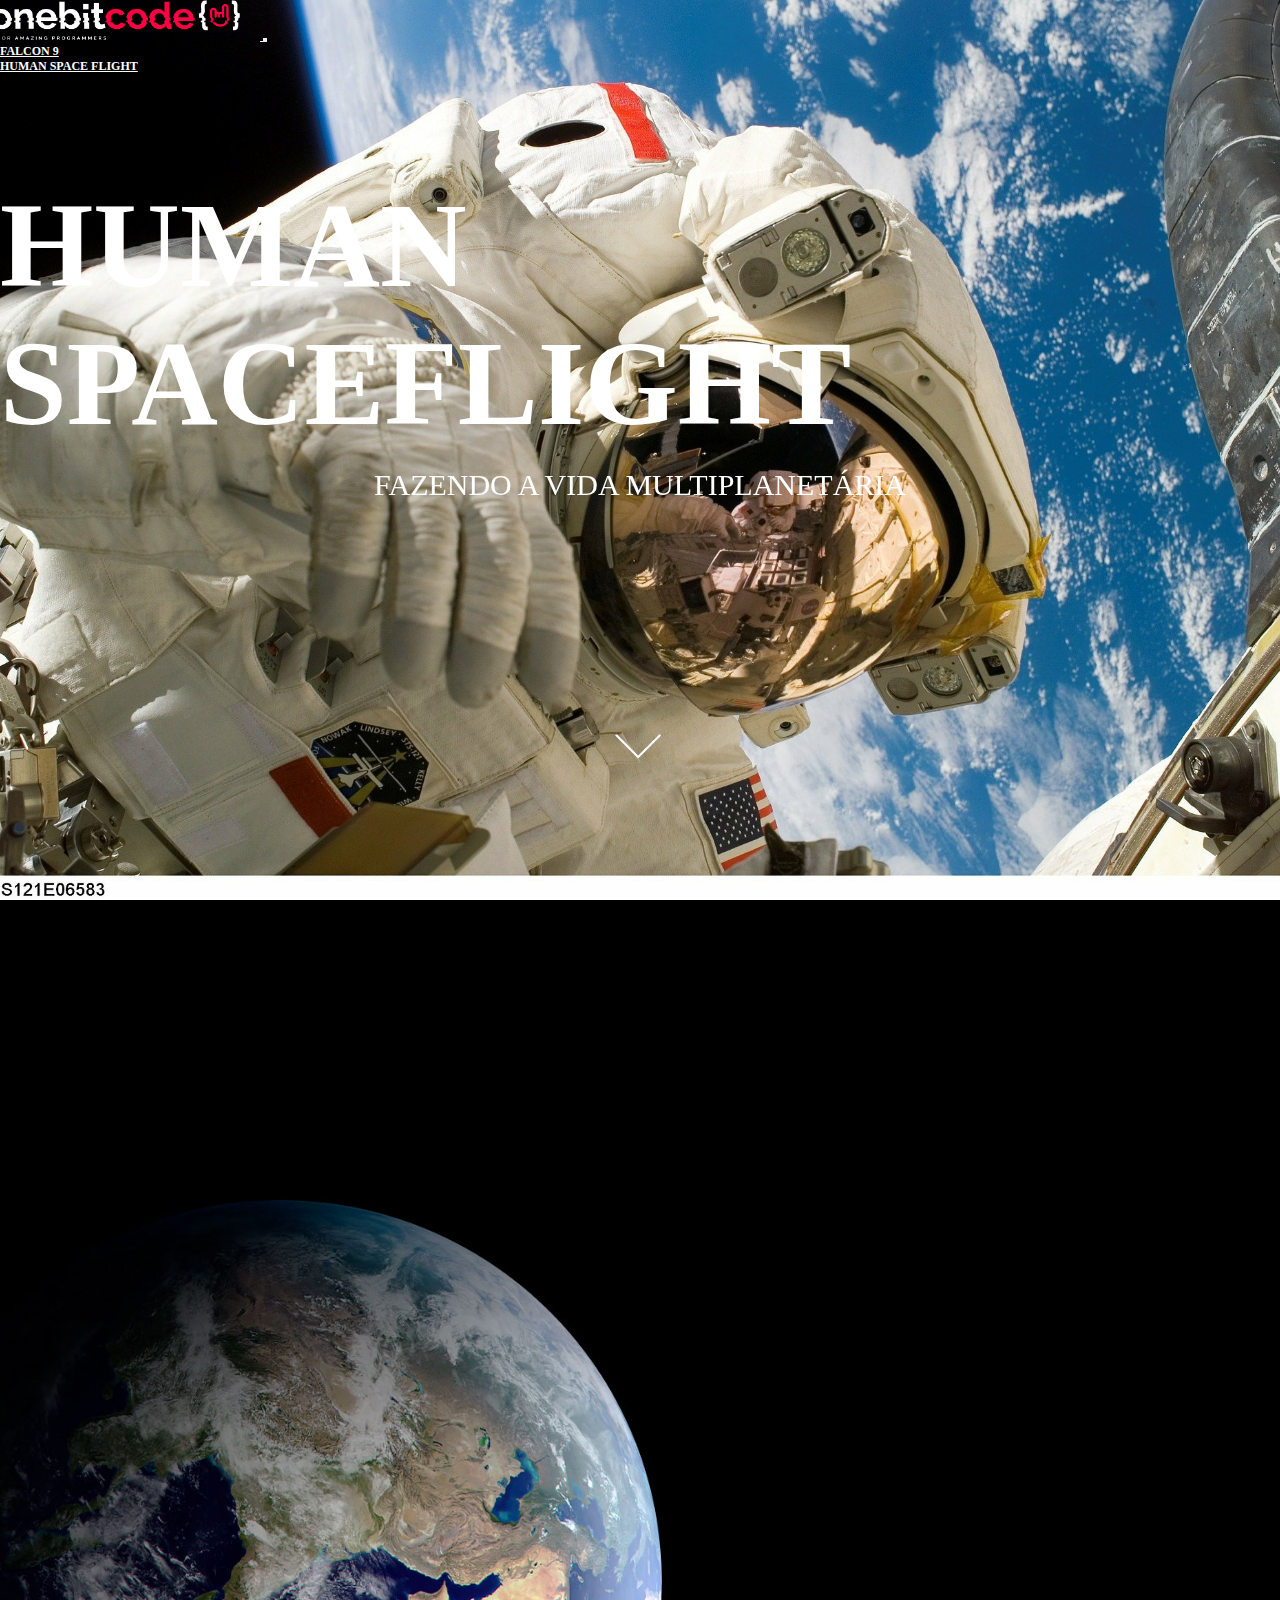
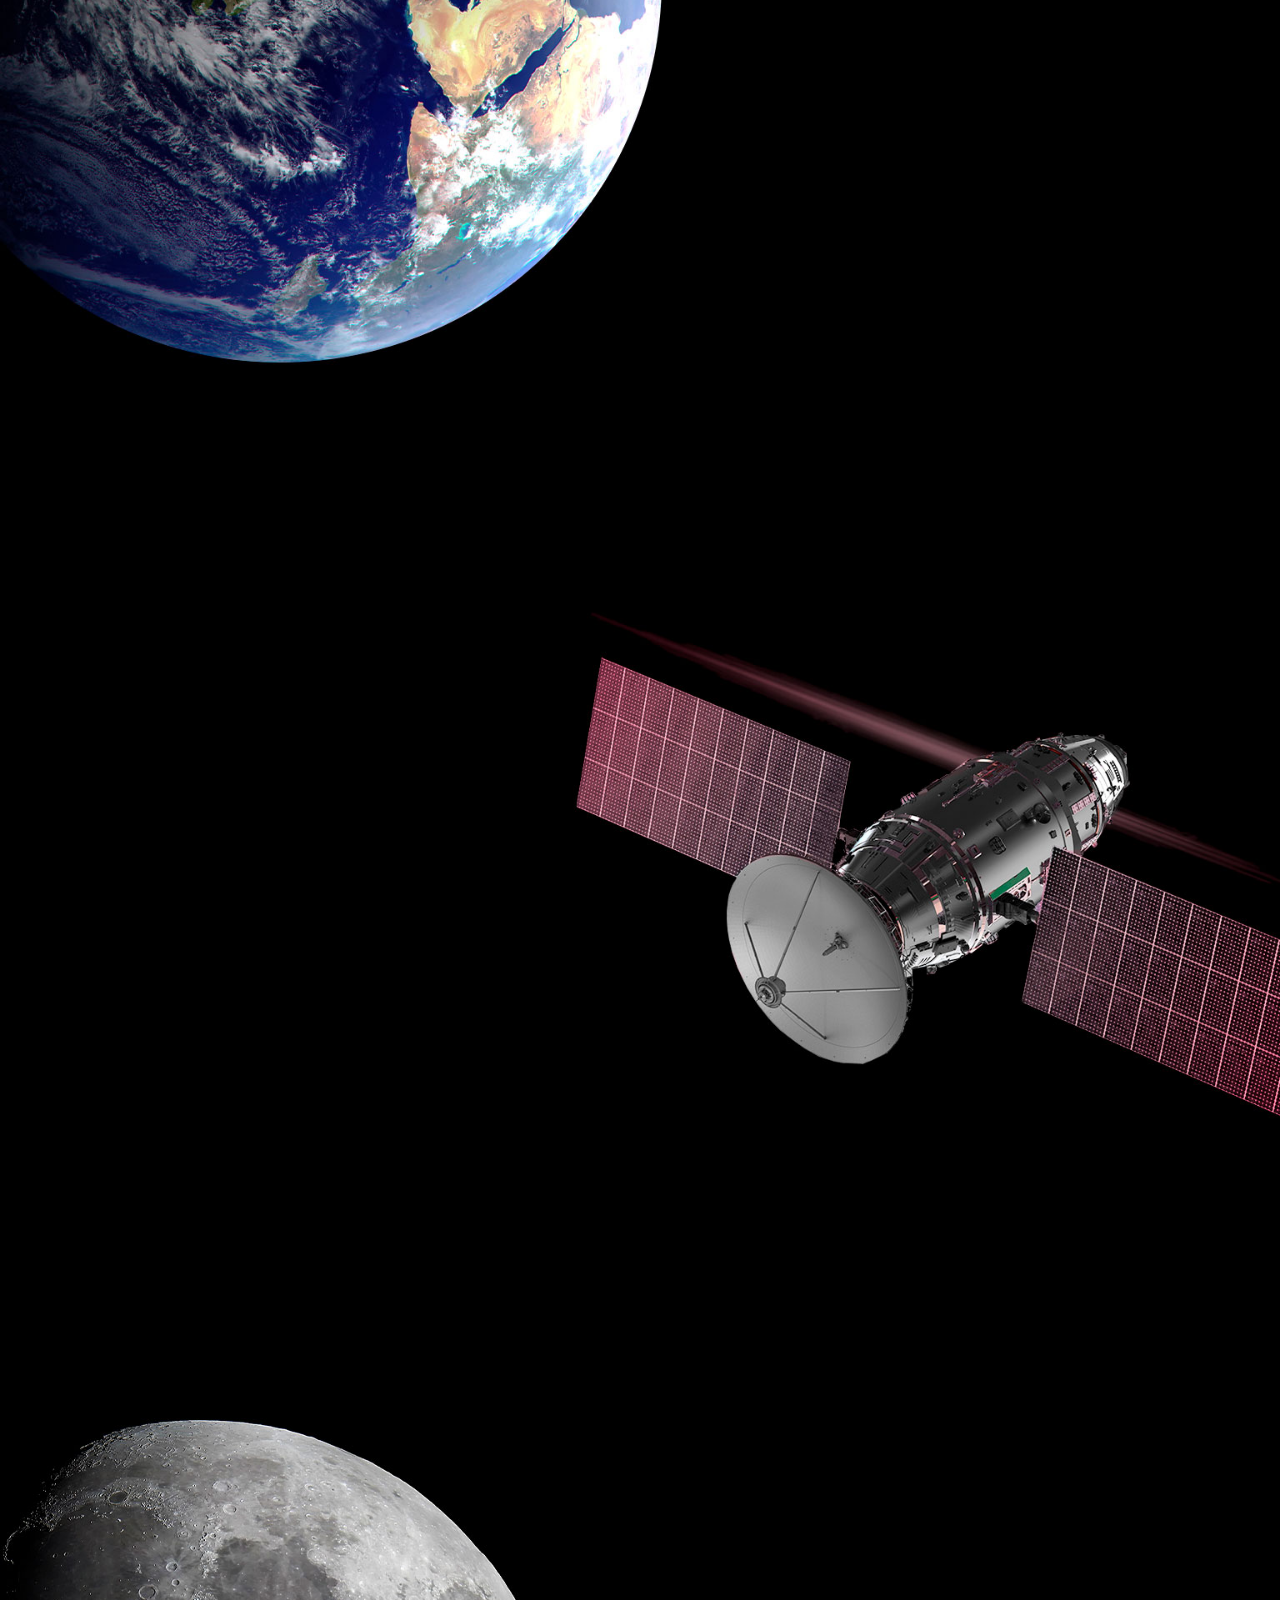
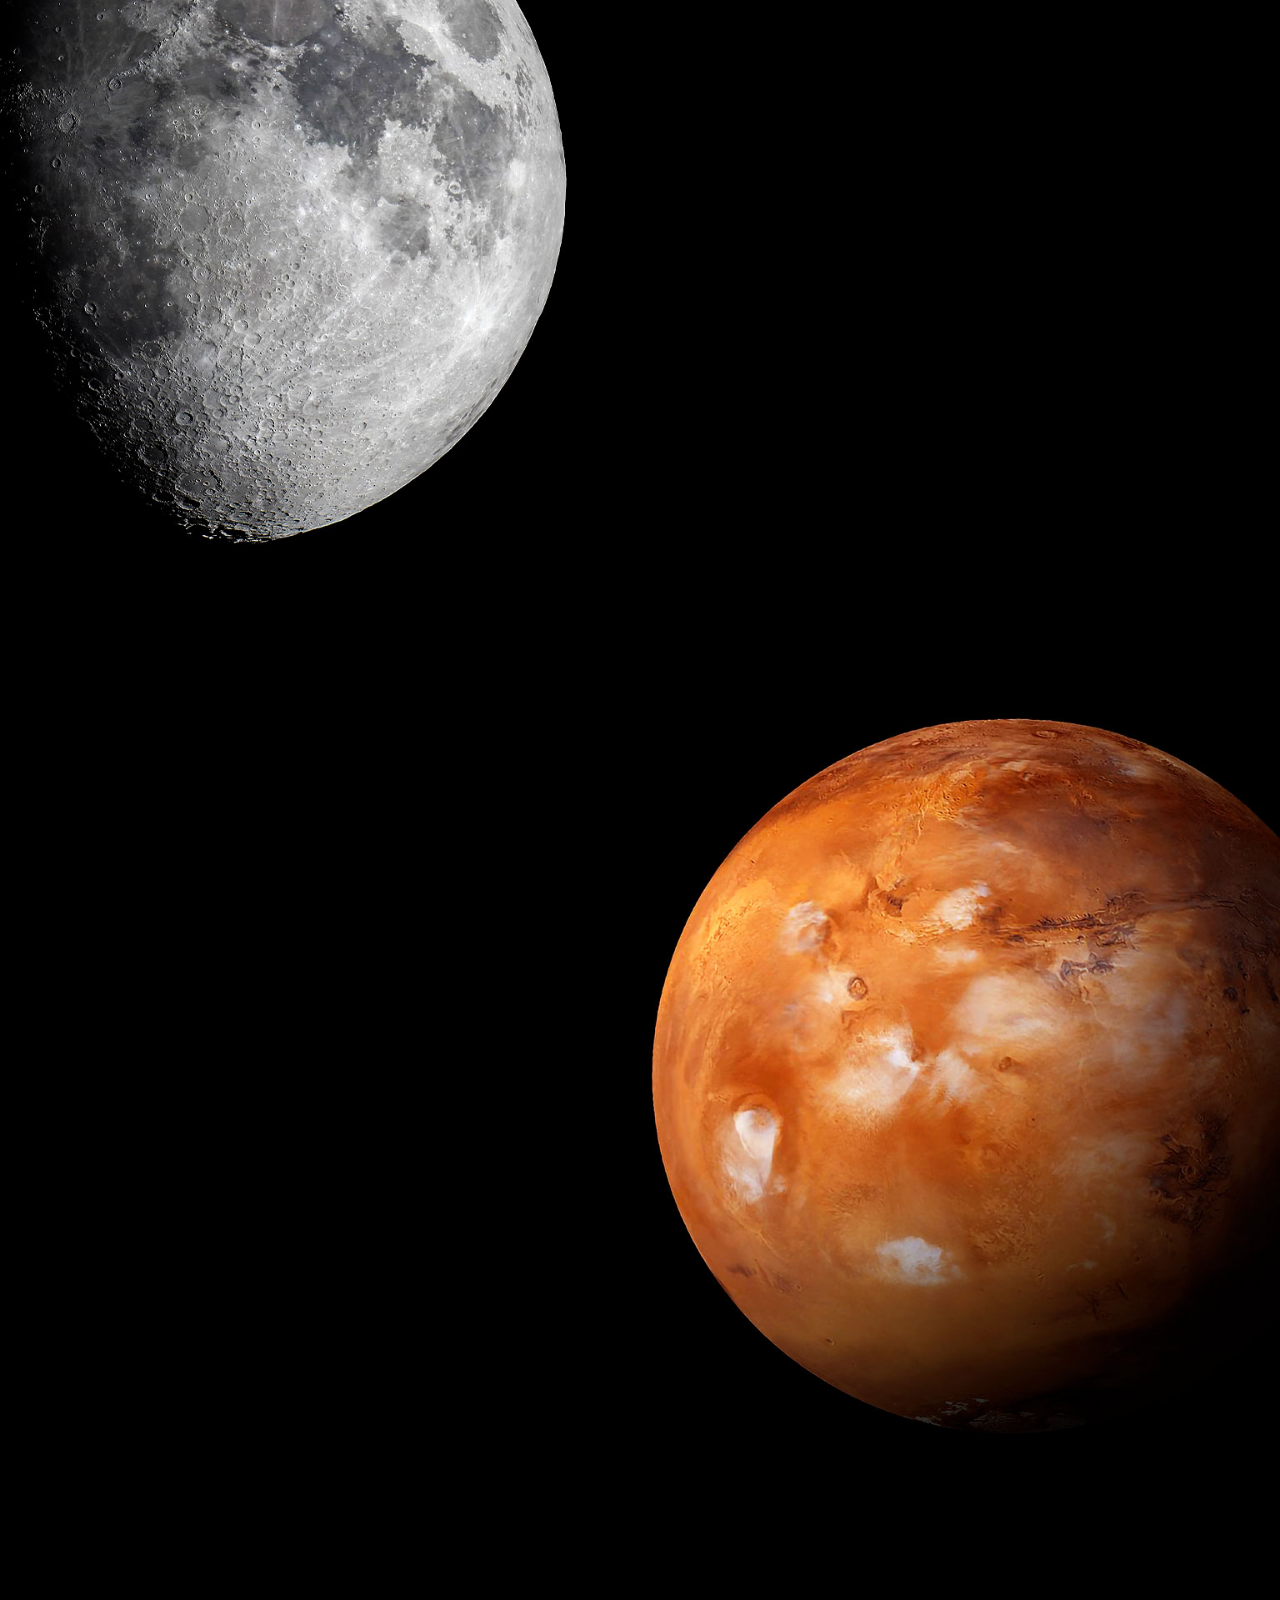
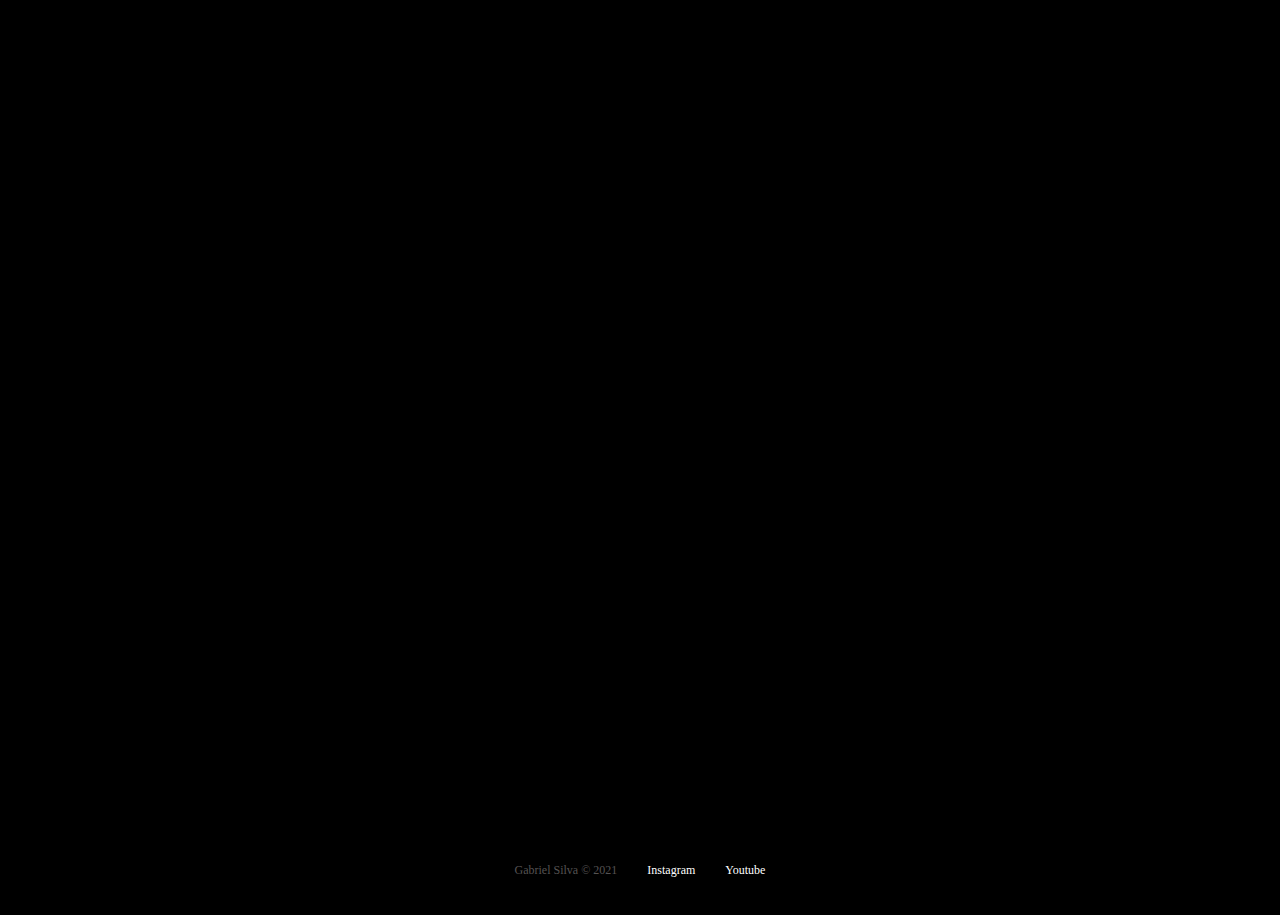
<file: pages/human_space.html>
<!DOCTYPE html>
<html lang="pt-br">

<head>
    <meta charset="UTF-8">
    <meta http-equiv="X-UA-Compatible" content="IE=edge">
    <meta name="viewport" content="width=device-width, initial-scale=1.0">

    <!--Instalação CSS-->
    <link href="https://cdn.jsdelivr.net/npm/bootstrap@5.1.3/dist/css/bootstrap.min.css" rel="stylesheet"
        integrity="sha384-1BmE4kWBq78iYhFldvKuhfTAU6auU8tT94WrHftjDbrCEXSU1oBoqyl2QvZ6jIW3" crossorigin="anonymous">
    <!-- Link CSS -->
    <link rel="stylesheet" href="../css/style.css">
    <!-- Link FAVICON -->
    <link rel="shortcut icon" href="../images/favicon.png" type="image/x-icon">
    <!-- Link Lib Animation-->
    <link rel="stylesheet" href="https://unpkg.com/aos@next/dist/aos.css" />

    <title>OnebitX - Human Space Flight</title>
</head>

<body>
    <div class="container-fluid container00 container05">
        <div class="container">
            <header class="header">
                <nav class="navbar navbar-expand-lg navbar-dark bg-transparent pt-4">
                    <div class="container-fluid">
                        <a class="navbar-brand" href="../index.html">
                            <img src="../images/logo-obc-2021-darkbg.png" class="logoNav" alt="logoOneBitCode">
                        </a>
                        <button class="navbar-toggler" type="button" data-bs-toggle="collapse"
                            data-bs-target="#navbarNav" aria-controls="navbarNav" aria-expanded="false"
                            aria-label="Toggle navigation">
                            <span class="navbar-toggler-icon"></span>
                        </button>
                        <div class="collapse navbar-collapse navBarColor" id="navbarNav">
                            <ul class="navbar-nav">
                                <li class="nav-item">
                                    <a class="nav-link" id="navItem" href="../pages/falcon9.html">FALCON 9</a>
                                </li>
                                <li class="nav-item">
                                    <a class="nav-link" id="navItem" href="../pages/human_space.html">HUMAN SPACE
                                        FLIGHT</a>
                                </li>
                            </ul>
                        </div>
                    </div>
                </nav>
            </header>
        </div>
        <div class="container text-center container01Content" data-aos="fade-down" data-aos-duration="1500">
            <h1>HUMAN SPACEFLIGHT</h1>
            <p>FAZENDO A VIDA MULTIPLANETÁRIA</p>
            <img src="../images/humanFlight/arrowDown.gif" alt="arrowDown" class="arrowDown" />
        </div>
    </div>
    <div class="container-fluid text-center earthTitle">
        <p data-aos="flip-right" data-aos-duration="1500">SpaceX também oferece voos cormeciais para orbita terrestre e
            lunar. Para começar a
            planejar a sua
            jornada, por favor contate-nos por <a href="">biel.silva2802@gmail.com</a> </p>
    </div>
    <div class="container-fluid container00 container06">
        <div class="containerRightContent" data-aos="fade-right" data-aos-duration="1500">
            <p>MISSÃO</p>
            <h1>ORBITA DA TERRA</h1>
            <p>EXPERIMENTE O PLANTE AZUL A 300KM DE ALTURA</p>
            <button type="button" class="btn btn-outline-light mt-5">EXPLORAR</button>
        </div>
    </div>
    <div class="container-fluid container00 container07">
        <div class="containerLeftContent" data-aos="fade-up" data-aos-duration="2000">
            <p>MISSÃO</p>
            <h1>ESTAÇÃO ESPACIAL</h1>
            <p>TRANSPORTANTO HUMANOS PARA O LABORATÓRIO VOADOR NO CÉU</p>
            <button type="button" class="btn btn-outline-light mt-5">EXPLORAR</button>
        </div>
    </div>
    <div class="container-fluid container00 container08">
        <div class="containerRightContent" data-aos="zoom-in-up" data-aos-duration="1500">
            <p>MISSÃO</p>
            <h1>LUA</h1>
            <p>RETORNANDO HUMANOS PARA A NOSSA LUA VIZINHA</p>
            <button type="button" class="btn btn-outline-light mt-5">EXPLORAR</button>
        </div>
    </div>
    <div class="container-fluid container00 container09">
        <div class="containerLeftContent" data-aos="flip-right" data-aos-duration="2000">
            <p>MISSÃO</p>
            <h1>MARTE E ALÉM</h1>
            <p>O CAMINHO PARA TORNAR A HUMANIDADE MULTIPLANETÁRIA</p>
            <button type="button" class="btn btn-outline-light mt-5">EXPLORAR</button>
        </div>
    </div>
    <div class="container-fluid text-center lastDescription">
        <p>
            <span class="container-fluid" data-aos="fade-right" data-aos-duration="2000">Para mais informações sobre os
                serviçoes entre em contato com onebitcode@gmail.com</span>
        </p>
        <button type="button" class="btn btn-outline-light" data-aos="flip-left" data-aos-duration="1500">BAIXAR GUIA DO
            USUÁRIO</button>
        <button type="button" class="btn btn-outline-light" data-aos="flip-up" data-aos-duration="1800">CAPACIDADES E
            SERVIÇOS</button>
    </div>



    <footer class="container-fluid footer">
        <span class="obcFooter">Gabriel Silva &copy; 2021</span>
        <a href="www.instagram.com/bielsilva28/" target="blank">Instagram</a>
        <a href="www.youtube.com" target="blank">Youtube</a>
    </footer>
    <!--Instalação JS-->
    <script src="https://cdn.jsdelivr.net/npm/bootstrap@5.1.3/dist/js/bootstrap.bundle.min.js"
        integrity="sha384-ka7Sk0Gln4gmtz2MlQnikT1wXgYsOg+OMhuP+IlRH9sENBO0LRn5q+8nbTov4+1p"
        crossorigin="anonymous"></script>
    <!-- Scrip Lib Animation -->
    <script src="https://unpkg.com/aos@2.3.1/dist/aos.js"></script>
    <script>AOS.init();</script>
</body>

</html>
</file>
<file: css/style.css>
* {
  padding: 0px;
  margin: 0px;
  box-sizing: border-box;
  color: white;
}

.header {
  font-size: 12px;
  font-weight: bold;
}
.header #navItem {
  color: #fff;
}
.header #navItem:hover {
  color: #b9b9b9;
}

.container00 {
  min-height: 100vh;
  background-size: cover;
  background-repeat: no-repeat;
  background-position: center;
}

.logoNav {
  width: 250px;
  margin-left: -10px;
  margin-right: 20px;
}

.arrowDown {
  padding-top: 200px;
  width: 100px;
}

.footer {
  background-color: black;
  height: 10vh;
  display: flex;
  align-items: center;
  justify-content: center;
  gap: 30px;
  font-size: 12px;
  font-weight: 500;
}
.footer a {
  text-decoration: none;
  color: white;
}
.footer a:hover {
  color: #b9b9b9;
}

.obcFooter {
  color: #555252;
}

.btn {
  border: 1.5px solid white;
  border-radius: 5px;
  padding: 15px 25px;
}

.lastDescription {
  height: 100vh;
  background-color: black;
  padding-top: 15%;
}
.lastDescription button {
  border: 2px solid white;
  color: #d8d8d8;
  margin-right: 20px;
}

@media (max-width: 405px) {
  .logoNav {
    width: 180px;
    margin-top: 15px;
  }
  .footer {
    font-size: 10px;
  }
}
@media (max-width: 335px) {
  .logoNav {
    width: 150px;
    margin-top: 15px;
  }
}
.container00.container01 {
  background-image: url(../../images/home/01.jpg);
}
.container00.container02 {
  background-image: url(../../images/home/03.jpg);
}
.container00.container03 {
  background-image: url(../../images/home/02.gif);
}
.container00.container04 {
  background-image: url(../../images/home/04.jpg);
}

.titlePadding {
  padding-top: 300px;
}

.shortTitle {
  width: 600px;
}

.mediumTitle {
  width: 650px;
}

@media (max-width: 770px) {
  .titlePadding {
    padding-top: 120px;
  }
  .shortTitle,
.mediumTitle {
    width: auto;
    font-size: 30px;
  }
}
.container00.container10 {
  background-image: url(../images/falcon9/01.jpg);
}
.container00.container11 {
  background-image: url(../images/falcon9/02.jpg);
}
.container00.carrousel01 {
  background-image: url(../images/falcon9/03.jpg);
}
.container00.carrousel02 {
  background-image: url(../images/falcon9/04.jpg);
}
.container00.carrousel03 {
  background-image: url(../images/falcon9/05.jpg);
}
.container00.carrousel04 {
  background-image: url(../images/falcon9/06.jpg);
}
.container00.carrousel05 {
  background-image: url(../images/falcon9/07.jpg);
}
.container00.carrousel06 {
  background-image: url(../images/falcon9/09.jpg);
}
.container00.carrousel07 {
  background-image: url(../images/falcon9/10.jpg);
}
.container00.carrousel08 {
  background-image: url(../images/falcon9/11.jpg);
}
.container00.carrousel09 {
  background-image: url(../images/falcon9/12.jpg);
}
.container00.carrousel10 {
  background-image: url(../images/falcon9/13.jpg);
}
.container00.carrousel11 {
  background-image: url(../images/falcon9/14.jpg);
}
.container00.container12 {
  background-image: url(../images/falcon9/08.jpg);
}

.container02Content {
  height: 100vh;
  display: flex;
  flex-direction: column;
  align-items: center;
  justify-content: center;
}
.container02Content h1 {
  font-size: 100px;
  font-weight: bold;
}
.container02Content p {
  padding-top: 15px;
  font-size: 25px;
}
.container02Content img {
  width: 150px;
  padding-top: -50px;
}

.descripFalcon {
  background-color: black;
  display: flex;
  flex-direction: row;
  justify-content: space-around;
  align-items: center;
  padding-top: 5%;
  padding-bottom: 5%;
  height: 40vh;
}
.descripFalcon h2 {
  font-size: 100px;
}
.descripFalcon p {
  font-size: 20px;
}

.textFalcon {
  padding-top: 16%;
  padding-right: 38%;
}
.textFalcon p {
  font-size: 22px;
  line-height: 250%;
}

.viewAdjustment {
  padding-right: 40%;
  padding-top: 20%;
}

.descripCarrousel {
  background-color: black;
}

@media (max-width: 996px) {
  .descripFalcon h2 {
    font-size: 80px;
  }
  .descripFalcon p {
    font-size: 18px;
  }
  .textFalcon p {
    font-size: 20px;
  }
}
@media (max-width: 768px) {
  .descripFalcon h2 {
    font-size: 70px;
  }
  .descripFalcon p {
    font-size: 16px;
  }
  .textFalcon p {
    width: 350px;
    font-size: 18px;
  }
}
@media (max-width: 430px) {
  .container02Content h1 {
    font-size: 70px;
  }
  .container02Content p {
    font-size: 24px;
  }
  .descripFalcon h2 {
    font-size: 50px;
  }
  .descripFalcon p {
    font-size: 14px;
  }
  .textFalcon p {
    width: auto;
    font-size: 14px;
  }
  .viewAdjustment {
    font-size: 14px;
  }
}
@media (max-width: 350px) {
  .container02Content h1 {
    font-size: 60px;
  }
  .container02Content p {
    font-size: 22px;
  }
  .descripFalcon h2 {
    font-size: 40px;
  }
  .descripFalcon p {
    font-size: 12px;
  }
  .textFalcon p {
    width: auto;
    font-size: 14px;
  }
}
.container00.container05 {
  background-image: url(../images/humanFlight/01.jpg);
}
.container00.container06 {
  background-image: url(../images/humanFlight/02.jpg);
}
.container00.container07 {
  background-image: url(../images/humanFlight/03.jpg);
}
.container00.container08 {
  background-image: url(../images/humanFlight/04.jpg);
}
.container00.container09 {
  background-image: url(../images/humanFlight/05.jpg);
}

.container01Content {
  height: 90vh;
  display: flex;
  flex-direction: column;
  align-items: center;
  justify-content: center;
}
.container01Content h1 {
  font-size: 120px;
  font-weight: bold;
}
.container01Content p {
  padding-top: 15px;
  font-size: 30px;
}
.container01Content img {
  width: 150px;
  padding-top: -50px;
}

.earthTitle {
  height: 25vh;
  display: flex;
  align-items: center;
  justify-content: center;
  background-color: black;
  color: #b9b9b9;
  font-size: 20px;
  padding-left: 250px;
  padding-right: 250px;
}
.earthTitle a {
  text-decoration: none;
  color: white;
}
.earthTitle a:hover {
  color: #b9b9b9;
}

.containerRightContent {
  padding-left: 55%;
  padding-top: 15%;
}
.containerRightContent h1 {
  font-size: 80px;
  font-weight: bold;
}
.containerRightContent p {
  font-size: 18px;
}

.containerLeftContent {
  padding-left: 5%;
  padding-top: 18%;
}
.containerLeftContent h1 {
  font-size: 80px;
  font-weight: bold;
}
.containerLeftContent p {
  font-size: 18px;
}

@media (max-width: 1000px) {
  .container01Content {
    height: auto;
  }
  .container01Content h1 {
    font-size: 80px;
  }
  .container01Content img {
    width: 150px;
    padding-top: 50px;
  }
}

/*# sourceMappingURL=style.css.map */
</file>
